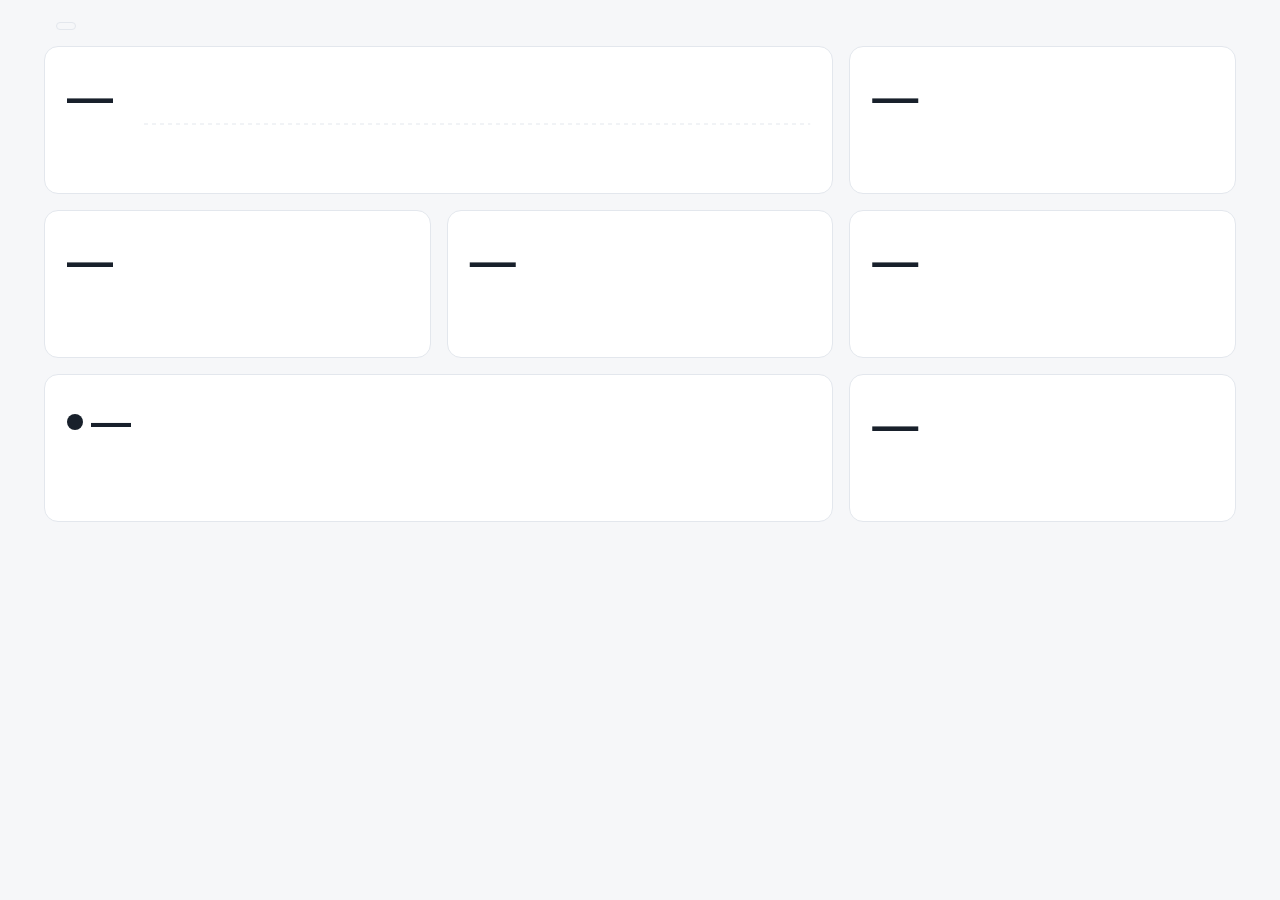
<file: apps/desk-dashboard/index.html>
<!doctype html>
<html lang="en">
<head>
<meta charset="utf-8">
<meta name="viewport" content="width=device-width, initial-scale=1">
<title>Desk Today</title>
<link rel="stylesheet" href="css/app.css">
</head>
<body>
<div class="dd-page">
  <header class="dd-top">
    <h1 data-t="title"></h1>
    <span class="dd-paper" data-t="paper"></span>
    <span id="day" class="dd-day"></span>
  </header>
  <p id="empty" class="dd-empty" hidden></p>

  <main class="dd-grid" aria-live="polite">
    <section class="dd-tile dd-wide" id="pnl">
      <h2 data-t="pnl"></h2>
      <div class="dd-pnl">
        <div><div class="dd-big"><span class="dd-v">—</span><small class="dd-u"></small></div><p class="dd-s"></p></div>
        <svg id="trend" class="dd-trend" viewBox="0 0 300 70" preserveAspectRatio="none" role="img">
          <line class="dd-zero" x1="0" x2="300" y1="35" y2="35"/><polyline fill="none" points=""/>
        </svg>
      </div>
    </section>
    <section class="dd-tile" id="pos"><h2 data-t="position"></h2>
      <div class="dd-big"><span class="dd-v">—</span><small class="dd-u"></small></div><p class="dd-s"></p></section>
    <section class="dd-tile" id="btc"><h2 data-t="btc"></h2>
      <div class="dd-big"><span class="dd-v">—</span><small class="dd-u"></small></div><p class="dd-s"></p></section>
    <section class="dd-tile" id="eth"><h2 data-t="eth"></h2>
      <div class="dd-big"><span class="dd-v">—</span><small class="dd-u"></small></div><p class="dd-s"></p></section>
    <section class="dd-tile" id="fills"><h2 data-t="fills"></h2>
      <div class="dd-big"><span class="dd-v">—</span><small class="dd-u"></small></div><p class="dd-s"></p></section>
    <section class="dd-tile dd-wide" id="risk"><h2 data-t="risk"></h2>
      <div class="dd-big"><span class="dd-dot"></span><span class="dd-v">—</span><small class="dd-u"></small></div><p class="dd-s"></p></section>
    <section class="dd-tile" id="feed"><h2 data-t="feed"></h2>
      <div class="dd-big"><span class="dd-v">—</span><small class="dd-u"></small></div><p class="dd-s"></p></section>
  </main>

  <p class="dd-foot" data-t="foot"></p>
</div>
<script type="module" src="js/app.js"></script>
</body>
</html>
</file>
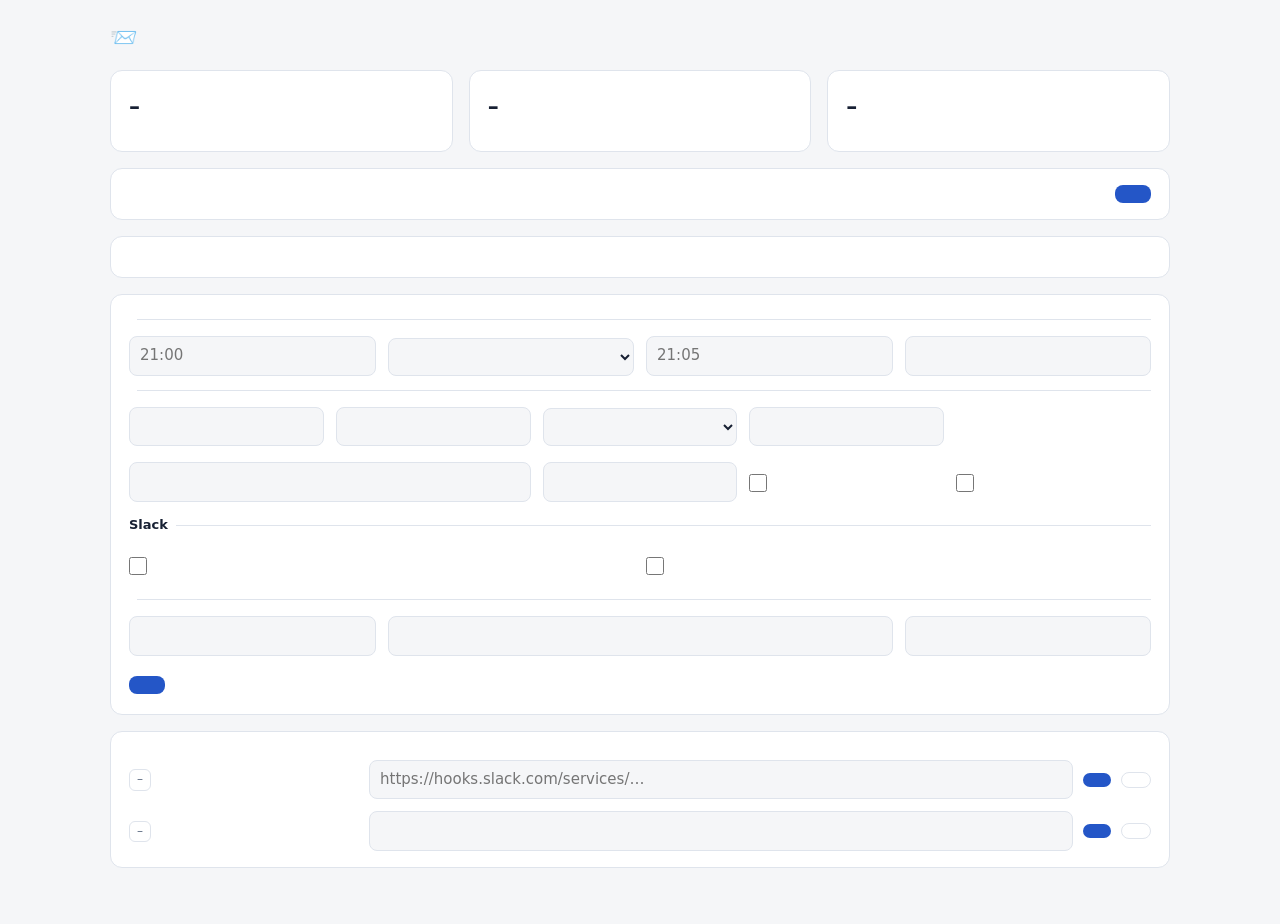
<file: apps/desk-reports/index.html>
<!doctype html>
<html lang="en">
<head>
<meta charset="utf-8">
<meta name="viewport" content="width=device-width, initial-scale=1">
<title>Desk Reports</title>
<link rel="stylesheet" href="css/app.css">
</head>
<body>
<header>
  <h1>📨 <span data-t="title"></span></h1>
  <p class="sub" data-t="sub"></p>
</header>
<main>
  <div id="banner" class="banner" hidden></div>
  <section class="tiles">
    <article class="card" id="svcCard"><small data-t="service"></small><b id="svc">–</b><p class="muted" id="svcNote"></p></article>
    <article class="card" id="dailyCard"><small data-t="lastDaily"></small><b id="daily">–</b><div id="dailyCh" class="chips"></div><p class="muted" id="dailyNext"></p></article>
    <article class="card" id="weeklyCard"><small data-t="lastWeekly"></small><b id="weekly">–</b><div id="weeklyCh" class="chips"></div><p class="muted" id="weeklyNext"></p></article>
  </section>
  <section class="card bad" id="errCard" hidden>
    <h2 data-t="lastError"></h2>
    <p id="errText"></p>
    <p class="muted" id="errNote"></p>
  </section>
  <section class="card row" id="testCard">
    <div>
      <h2 data-t="testTitle"></h2>
      <p class="muted" data-t="testNote"></p>
      <div id="testResult" class="chips"></div>
    </div>
    <button id="test" data-t="testBtn"></button>
  </section>
  <section class="card" id="alertsCard">
    <h2 data-t="lastAlerts"></h2>
    <p class="muted" id="alertsEmpty" data-t="noAlerts"></p>
    <div class="scroll"><table id="alerts" hidden>
      <thead><tr><th data-t="aWhen"></th><th data-t="aWhat"></th><th data-t="aLasted"></th><th data-t="aRaise"></th><th data-t="aClear"></th></tr></thead>
      <tbody></tbody>
    </table></div>
  </section>
  <section class="card" id="settingsCard">
    <h2 data-t="settings"></h2>
    <form id="settings">
      <fieldset><legend data-t="gTimes"></legend>
        <label><span data-t="sDaily"></span><input name="daily_time" pattern="([01]\d|2[0-3]):[0-5]\d" placeholder="21:00" required></label>
        <label><span data-t="sWeekDay"></span><select name="weekly_day">
          <option value="mon" data-t="mon"></option><option value="tue" data-t="tue"></option><option value="wed" data-t="wed"></option>
          <option value="thu" data-t="thu"></option><option value="fri" data-t="fri"></option><option value="sat" data-t="sat"></option>
          <option value="sun" data-t="sun"></option></select></label>
        <label><span data-t="sWeekly"></span><input name="weekly_time" pattern="([01]\d|2[0-3]):[0-5]\d" placeholder="21:05" required></label>
        <label><span data-t="sMinN"></span><input name="min_n" type="number" min="1" step="1" required></label>
      </fieldset>
      <fieldset><legend data-t="gEmail"></legend>
        <label><span data-t="sHost"></span><input name="email_host"></label>
        <label><span data-t="sPort"></span><input name="email_port" type="number" min="1" max="65535" step="1"></label>
        <label><span data-t="sTls"></span><select name="email_tls">
          <option value="none" data-t="tlsNone"></option><option value="starttls">STARTTLS</option><option value="ssl">SSL / TLS</option></select></label>
        <label><span data-t="sFrom"></span><input name="email_from"></label>
        <label class="two"><span data-t="sTo"></span><input name="email_to"></label>
        <label><span data-t="sUser"></span><input name="email_user" autocomplete="off"></label>
        <label class="tick"><input name="email_reports" type="checkbox"><span data-t="forReports"></span></label>
        <label class="tick"><input name="email_alerts" type="checkbox"><span data-t="forAlerts"></span></label>
      </fieldset>
      <fieldset><legend>Slack</legend>
        <label class="tick"><input name="slack_reports" type="checkbox"><span data-t="forReports"></span></label>
        <label class="tick"><input name="slack_alerts" type="checkbox"><span data-t="forAlerts"></span></label>
      </fieldset>
      <fieldset><legend data-t="gAlerts"></legend>
        <label><span data-t="sGap"></span><input name="alert_min_gap_s" type="number" min="0" step="1" required></label>
        <label class="two"><span data-t="sChecks"></span><input name="alert_checks"></label>
        <label><span data-t="sRetry"></span><input name="retry_hours" type="number" min="0" step="any" required></label>
      </fieldset>
      <div><button data-t="save"></button></div>
    </form>
    <p class="muted" data-t="settingsNote"></p>
  </section>
  <section class="card" id="secretsCard">
    <h2 data-t="secrets"></h2>
    <p class="muted" data-t="secretsNote"></p>
    <div class="secret" data-secret="slack_webhook">
      <div><b data-t="webhook"></b> <span class="chip" id="st_slack_webhook">–</span></div>
      <input type="password" autocomplete="off" placeholder="https://hooks.slack.com/services/…" aria-label="Slack webhook">
      <button class="small" data-act="set" data-t="saveSecret"></button>
      <button class="small ghost" data-act="clear" data-t="remove"></button>
    </div>
    <div class="secret" data-secret="smtp_password">
      <div><b data-t="smtpPass"></b> <span class="chip" id="st_smtp_password">–</span></div>
      <input type="password" autocomplete="new-password" aria-label="SMTP password">
      <button class="small" data-act="set" data-t="saveSecret"></button>
      <button class="small ghost" data-act="clear" data-t="remove"></button>
    </div>
  </section>
  <section id="services"></section>
</main>
<script type="module" src="js/app.js"></script>
</body>
</html>
</file>
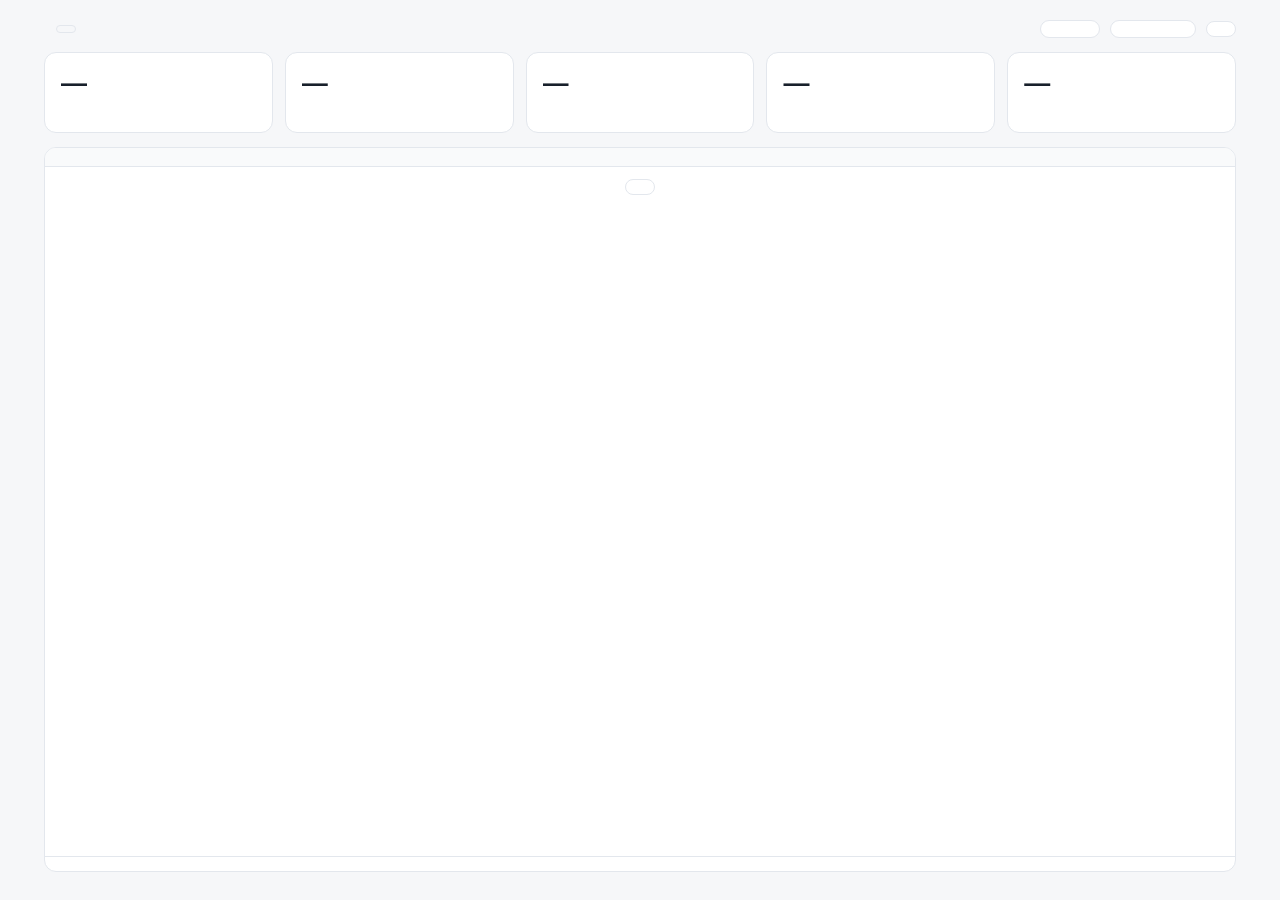
<file: apps/fill-log/index.html>
<!doctype html>
<html lang="en">
<head>
<meta charset="utf-8">
<meta name="viewport" content="width=device-width, initial-scale=1">
<title>Fill Log</title>
<link rel="stylesheet" href="css/app.css">
</head>
<body>
<div class="fl-page">
  <header class="fl-top">
    <h1 data-t="title"></h1>
    <span class="fl-paper" data-t="paper"></span>
    <div class="fl-tools">
      <div class="fl-seg" id="range" role="group" data-label="period">
        <button type="button" data-v="today" data-t="today"></button>
        <button type="button" data-v="week" data-t="week"></button>
      </div>
      <div class="fl-seg" id="side" role="group" data-label="side">
        <button type="button" data-v="all" data-t="all"></button>
        <button type="button" data-v="buy" data-t="buys"></button>
        <button type="button" data-v="sell" data-t="sells"></button>
      </div>
      <button type="button" id="export" class="fl-btn" data-t="export"></button>
    </div>
  </header>

  <p id="cover" class="fl-cover" hidden></p>

  <section class="fl-totals" aria-live="polite">
    <div class="fl-tile" id="tFills"><h2 data-t="tFills"></h2><div class="fl-v">—</div><p class="fl-s"></p></div>
    <div class="fl-tile" id="tBought"><h2 data-t="tBought"></h2><div class="fl-v">—</div><p class="fl-s"></p></div>
    <div class="fl-tile" id="tSold"><h2 data-t="tSold"></h2><div class="fl-v">—</div><p class="fl-s"></p></div>
    <div class="fl-tile" id="tVolume"><h2 data-t="tVolume"></h2><div class="fl-v">—</div><p class="fl-s"></p></div>
    <div class="fl-tile" id="tPnl"><h2 data-t="tPnl"></h2><div class="fl-v">—</div><p class="fl-s"></p></div>
  </section>

  <main class="fl-list">
    <div class="fl-scroll" id="scroll">
      <table>
        <thead><tr>
          <th data-t="cTime"></th><th data-t="side"></th><th class="fl-n" data-t="cPrice"></th>
          <th class="fl-n" data-t="cSize"></th><th data-t="cWhy"></th>
        </tr></thead>
        <tbody id="rows"></tbody>
      </table>
      <p id="empty" class="fl-empty" hidden></p>
      <button type="button" id="more" class="fl-btn fl-more" data-t="more" hidden></button>
    </div>
    <p id="count" class="fl-count"></p>
  </main>

  <p class="fl-foot" data-t="foot"></p>
</div>
<script type="module" src="js/app.js"></script>
</body>
</html>
</file>
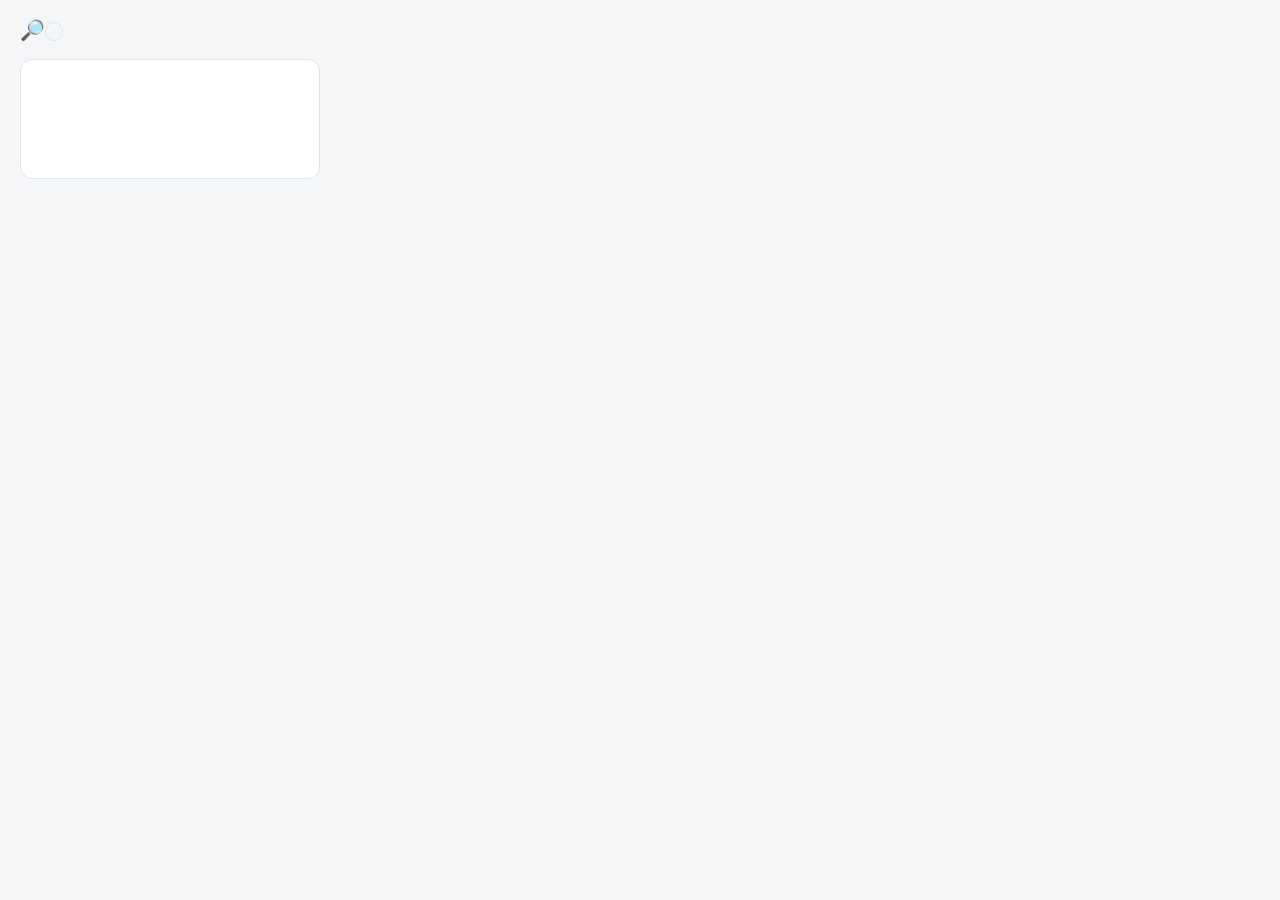
<file: apps/fill-trace/index.html>
<!doctype html>
<html lang="en">
<head>
<meta charset="utf-8">
<meta name="viewport" content="width=device-width, initial-scale=1">
<title>Fill Trace</title>
<link rel="stylesheet" href="css/app.css">
</head>
<body>
<header>
  <div>
    <h1>🔎 <span data-t="title"></span> <span class="paper" data-t="paper"></span></h1>
    <p class="sub" data-t="sub"></p>
  </div>
  <p class="sub" id="live"></p>
</header>
<div class="banner" id="banner" hidden></div>
<main>
  <aside class="card list">
    <h2><span data-t="fills"></span> <small id="count"></small></h2>
    <div id="fills" tabindex="0"></div>
    <p class="empty" id="fillsEmpty" hidden></p>
  </aside>
  <section class="detail" id="detail" hidden>
    <div class="card head" id="head"></div>
    <div class="card">
      <div class="marks" id="marks"></div>
      <div class="chart" id="chart"></div>
      <div class="legend" id="legend"></div>
    </div>
    <div class="two">
      <div class="card" id="quoteCard">
        <h2 data-t="quoting"></h2>
        <div id="quote"></div>
      </div>
      <div class="card">
        <h2 id="timelineTitle"></h2>
        <ol class="timeline" id="timeline"></ol>
      </div>
    </div>
  </section>
  <section class="card pick" id="pick" hidden></section>
</main>
<script type="module" src="js/app.js"></script>
</body>
</html>
</file>
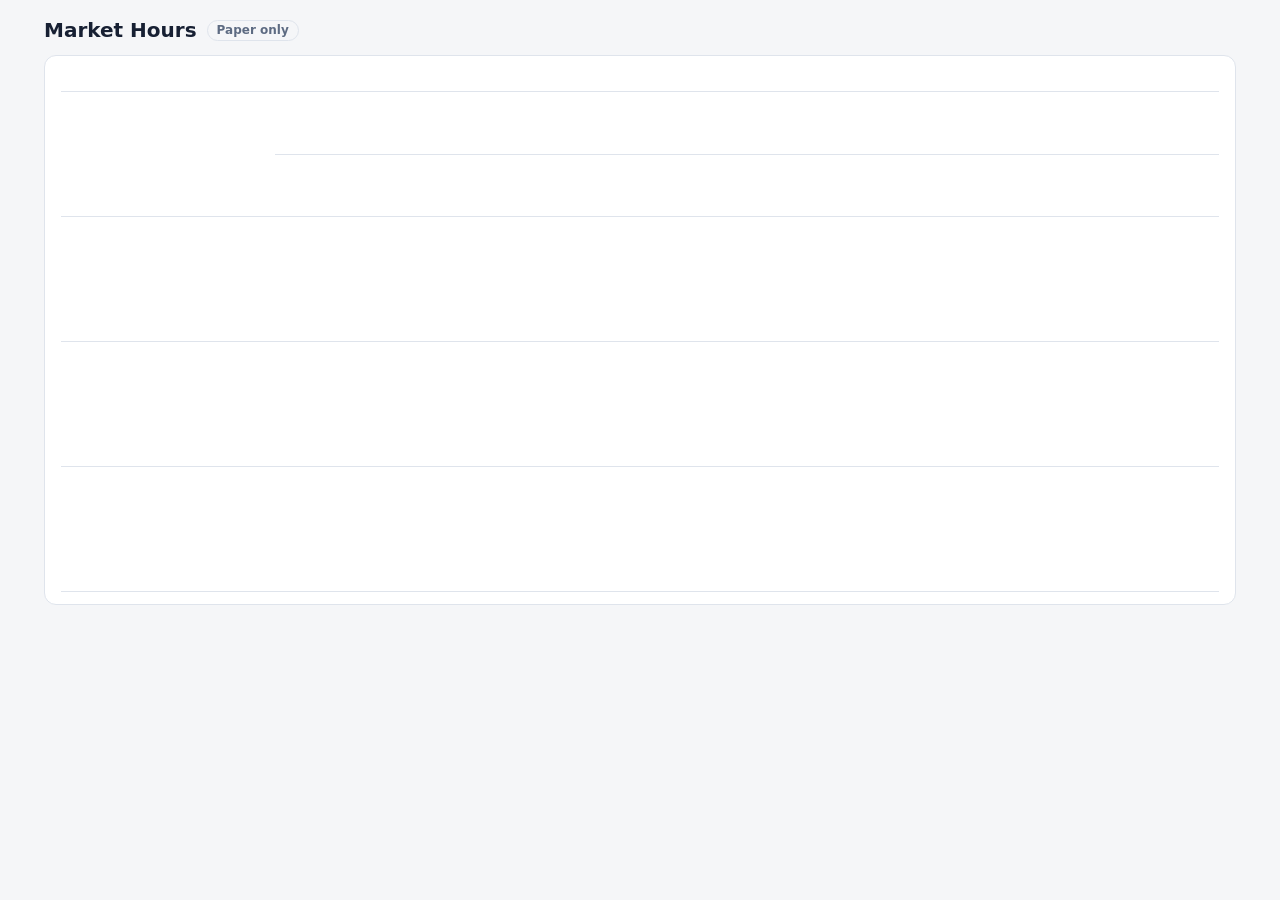
<file: apps/market-context/index.html>
<!doctype html>
<html lang="en">
<head>
<meta charset="utf-8">
<meta name="viewport" content="width=device-width, initial-scale=1">
<title>Market Hours</title>
<link rel="stylesheet" href="css/app.css">
</head>
<body>
<div class="mh-page">
  <div class="mh-top">
    <h1 data-t="title">Market Hours</h1>
    <span class="mh-pill" data-t="paper">Paper only</span>
    <span class="mh-live" id="live"></span>
  </div>
  <p class="mh-sub" id="sub"></p>
  <p class="mh-banner" id="banner" hidden></p>
  <section class="mh-panel" id="panel">
    <div class="mh-readout" id="readout"></div>
    <div class="mh-row">
      <div class="mh-lab"><h2 data-t="pnl"></h2><small data-t="pnlUnit"></small><div class="mh-stats" id="s-pnl"></div></div>
      <div class="mh-plot signed" id="p-pnl"></div>
    </div>
    <div class="mh-row">
      <div class="mh-lab"><h2 data-t="spread"></h2><small id="u-spread"></small><div class="mh-stats" id="s-spread"></div></div>
      <div class="mh-plot" id="p-spread"></div>
    </div>
    <div class="mh-row">
      <div class="mh-lab"><h2 data-t="vol"></h2><small data-t="volUnit"></small><div class="mh-stats" id="s-vol"></div></div>
      <div class="mh-plot" id="p-vol"></div>
    </div>
    <div class="mh-row">
      <div class="mh-lab"><h2 data-t="rate"></h2><small data-t="rateUnit"></small><div class="mh-stats" id="s-rate"></div></div>
      <div class="mh-plot" id="p-rate"></div>
    </div>
    <div class="mh-row mh-axis"><div class="mh-lab"></div><div class="mh-plot" id="axis"></div></div>
  </section>
  <p class="mh-foot"><span data-t="legend"></span> <span data-t="method"></span></p>
</div>
<script type="module" src="js/app.js"></script>
</body>
</html>
</file>
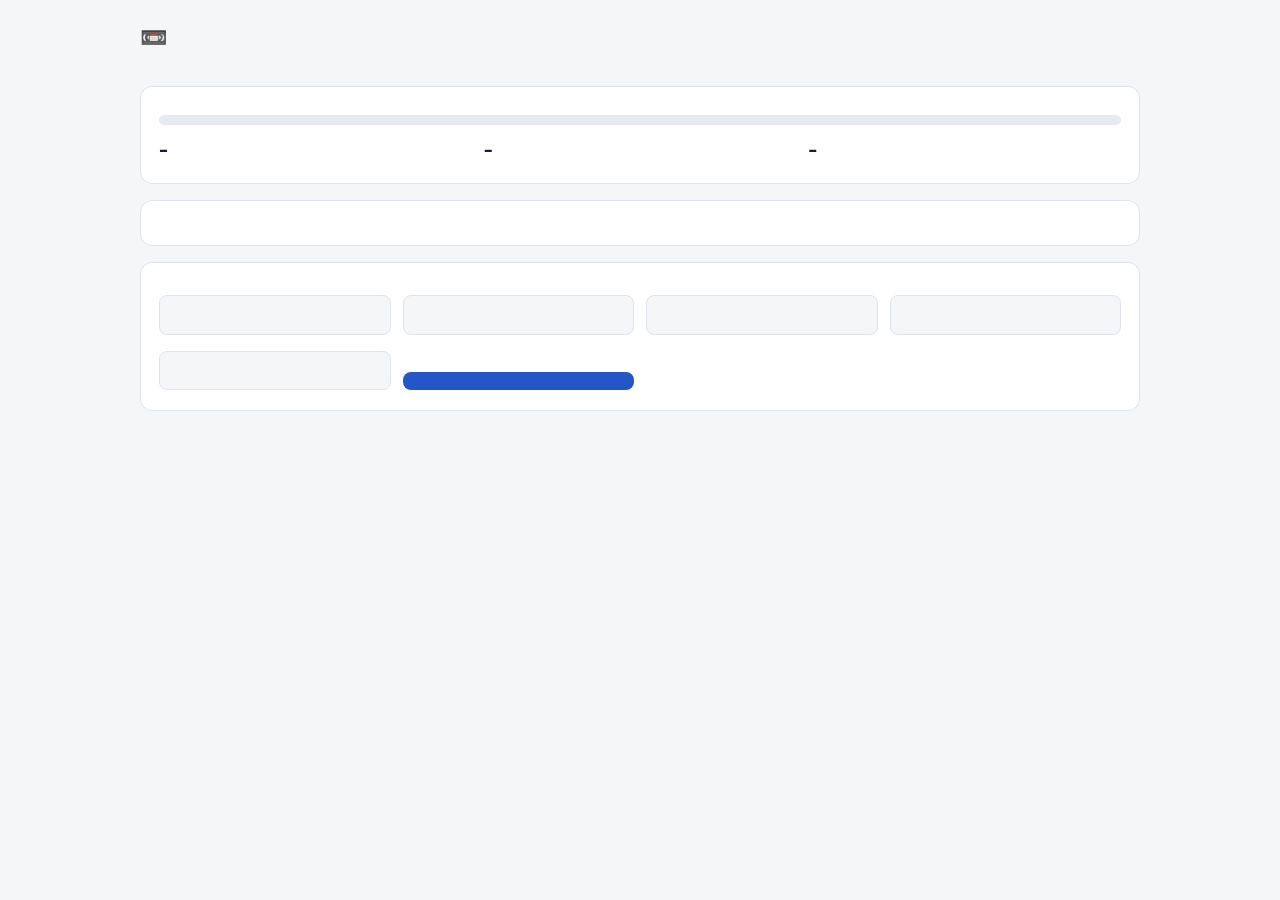
<file: apps/market-recorder/index.html>
<!doctype html>
<html lang="en">
<head>
<meta charset="utf-8">
<meta name="viewport" content="width=device-width, initial-scale=1">
<title>Market Recorder</title>
<link rel="stylesheet" href="css/app.css">
</head>
<body>
<header>
  <h1>📼 <span data-t="title"></span></h1>
  <p class="sub" data-t="sub"></p>
</header>
<main>
  <div id="banner" class="banner" hidden></div>
  <section id="services"></section>
  <section id="products" class="grid"></section>
  <section class="card" id="disk">
    <h2 data-t="disk"></h2>
    <div class="bar"><i id="diskBar"></i></div>
    <div class="row3">
      <div><b id="diskUsed">–</b><span data-t="used"></span></div>
      <div><b id="diskCap">–</b><span data-t="cap"></span></div>
      <div><b id="diskFree">–</b><span data-t="free"></span></div>
    </div>
    <p class="muted" id="diskNote"></p>
  </section>
  <section class="card">
    <h2 data-t="gaps"></h2>
    <p class="muted" id="gapsEmpty" data-t="noGaps"></p>
    <div class="scroll"><table id="gapsTable" hidden>
      <thead><tr><th data-t="product"></th><th data-t="start"></th><th data-t="length"></th><th data-t="reason"></th><th data-t="missed"></th></tr></thead>
      <tbody></tbody>
    </table></div>
  </section>
  <section class="card">
    <h2 data-t="settings"></h2>
    <form id="settings">
      <label><span data-t="sProducts"></span><input name="products" required></label>
      <label><span data-t="sFolder"></span><input name="data_dir" required></label>
      <label><span data-t="sCap"></span><input name="cap_gb" type="number" min="0" step="any" required></label>
      <label><span data-t="sKeep"></span><input name="keep_days" type="number" min="0" step="1" required></label>
      <label><span data-t="sFree"></span><input name="min_free_gb" type="number" min="0" step="any" required></label>
      <button data-t="save"></button>
    </form>
    <p class="muted" data-t="settingsNote"></p>
  </section>
</main>
<script type="module" src="js/app.js"></script>
</body>
</html>
</file>
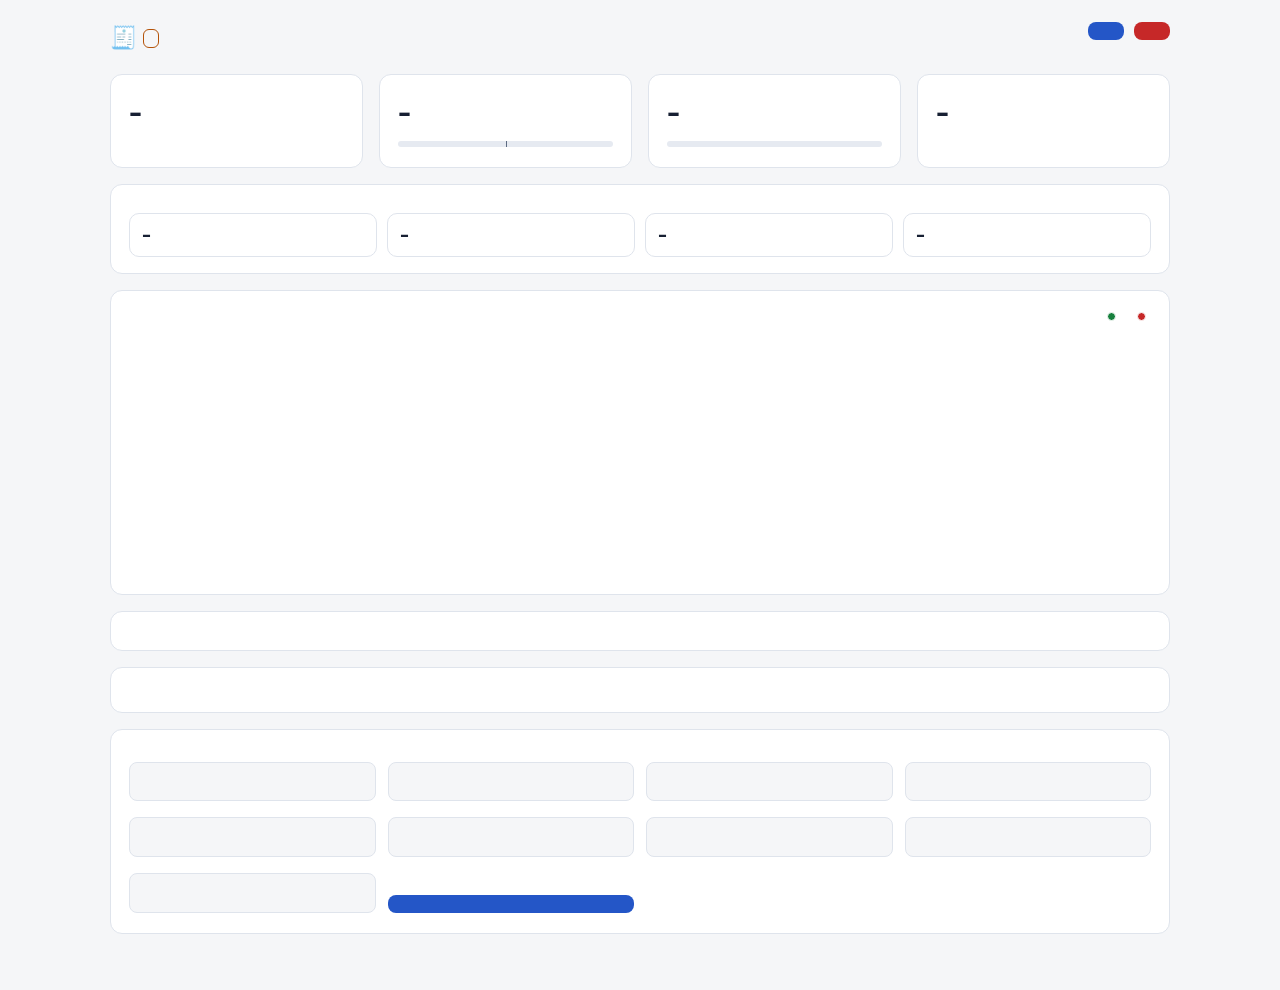
<file: apps/paper-market-maker/index.html>
<!doctype html>
<html lang="en">
<head>
<meta charset="utf-8">
<meta name="viewport" content="width=device-width, initial-scale=1">
<title>Paper Market Maker</title>
<link rel="stylesheet" href="css/app.css">
</head>
<body>
<header>
  <div>
    <h1>🧾 <span data-t="title"></span> <span class="tag" data-t="paper"></span></h1>
    <p class="sub" data-t="sub"></p>
  </div>
  <div class="actions">
    <button id="resume" data-t="resume"></button>
    <button id="stop" class="danger" data-t="stop"></button>
  </div>
</header>
<main>
  <div id="banner" class="banner" hidden></div>
  <section class="tiles">
    <article class="card" id="stateCard">
      <small data-t="state"></small>
      <b id="state" class="pill">–</b>
      <p class="muted" id="why"></p>
    </article>
    <article class="card" id="posCard">
      <small data-t="position"></small>
      <b id="pos">–</b>
      <div class="bar mid"><i id="posBar"></i></div>
      <p class="muted" id="posNote"></p>
    </article>
    <article class="card" id="pnlCard">
      <small data-t="dayPnl"></small>
      <b id="dayPnl">–</b>
      <div class="bar"><i id="lossBar"></i></div>
      <p class="muted" id="pnlNote"></p>
    </article>
    <article class="card" id="fillsCard">
      <small data-t="fillsToday"></small>
      <b id="fillsN">–</b>
      <p class="muted" id="fillsNote"></p>
    </article>
  </section>
  <section class="card" id="quotes">
    <div class="headrow top">
      <h2 data-t="quotes"></h2>
      <span id="qSpread" class="spread"></span>
    </div>
    <div class="ladder">
      <div><small data-t="ourBid"></small><b id="qBid">–</b><em id="qBidSize"></em><em id="qBidGap"></em></div>
      <div><small data-t="mktBid"></small><b id="mBid">–</b></div>
      <div><small data-t="mktAsk"></small><b id="mAsk">–</b></div>
      <div><small data-t="ourAsk"></small><b id="qAsk">–</b><em id="qAskSize"></em><em id="qAskGap"></em></div>
    </div>
  </section>
  <section class="card" id="chartCard">
    <div class="headrow top">
      <h2 data-t="chart"></h2>
      <div class="legend" id="fillLegend">
        <span><i class="dot buy"></i><span data-t="buyFill"></span></span>
        <span><i class="dot sell"></i><span data-t="sellFill"></span></span>
      </div>
    </div>
    <div id="chart" class="chart"></div>
  </section>
  <section class="card" id="markoutCard">
    <h2 data-t="markouts"></h2>
    <p class="muted note" data-t="moNote"></p>
    <p class="muted" id="moEmpty" data-t="moEmpty"></p>
    <div class="scroll"><table id="moTable" class="mo" hidden>
      <thead><tr><th data-t="moAvg"></th><th data-t="mo1"></th><th data-t="mo5"></th><th data-t="mo30"></th><th data-t="moFills"></th></tr></thead>
      <tbody></tbody>
    </table></div>
    <div id="moBarsWrap" hidden>
      <div class="headrow">
        <h3 data-t="moBars"></h3>
        <div class="legend">
          <span><i class="sw buy"></i><span data-t="buys"></span></span>
          <span><i class="sw sell"></i><span data-t="sells"></span></span>
        </div>
      </div>
      <div id="moBars" class="chart bars"></div>
    </div>
    <div id="moChartWrap" hidden>
      <div class="headrow">
        <h3 data-t="moRunning"></h3>
        <select id="moSide" aria-label="Fills">
          <option value="all" data-t="allFills"></option>
          <option value="buy" data-t="buys"></option>
          <option value="sell" data-t="sells"></option>
        </select>
        <div class="legend" id="moLegend"></div>
      </div>
      <div id="moChart" class="chart"></div>
    </div>
  </section>
  <section class="card" id="lastFills">
    <h2 data-t="lastFills"></h2>
    <p class="muted" id="fillsEmpty" data-t="noFills"></p>
    <div class="scroll"><table id="fillsTable" hidden>
      <thead><tr><th data-t="time"></th><th data-t="side"></th><th data-t="price"></th><th data-t="size"></th>
        <th data-t="kind"></th><th data-t="fillPnl"></th><th data-t="posAfter"></th></tr></thead>
      <tbody></tbody>
    </table></div>
  </section>
  <section class="card">
    <h2 data-t="settings"></h2>
    <form id="settings">
      <label><span data-t="sHalf"></span><input name="half_spread_bps" type="number" min="0" step="any" required></label>
      <label><span data-t="sSize"></span><input name="quote_size" type="number" min="0" step="any" required></label>
      <label><span data-t="sSkew"></span><input name="skew_bps" type="number" min="0" step="any" required></label>
      <label><span data-t="sRequote"></span><input name="requote_bps" type="number" min="0" step="any" required></label>
      <label><span data-t="sMaxPos"></span><input name="max_position" type="number" min="0" step="any" required></label>
      <label><span data-t="sLoss"></span><input name="daily_loss_limit" type="number" min="0" step="any" required></label>
      <label><span data-t="sStale"></span><input name="stale_s" type="number" min="0" step="any" required></label>
      <label><span data-t="sFolder"></span><input name="data_dir" required></label>
      <label><span data-t="sKeep"></span><input name="keep_days" type="number" min="0" step="1" required></label>
      <button data-t="save"></button>
    </form>
    <p class="muted" data-t="settingsNote"></p>
  </section>
  <section id="services"></section>
</main>
<script type="module" src="js/app.js"></script>
</body>
</html>
</file>
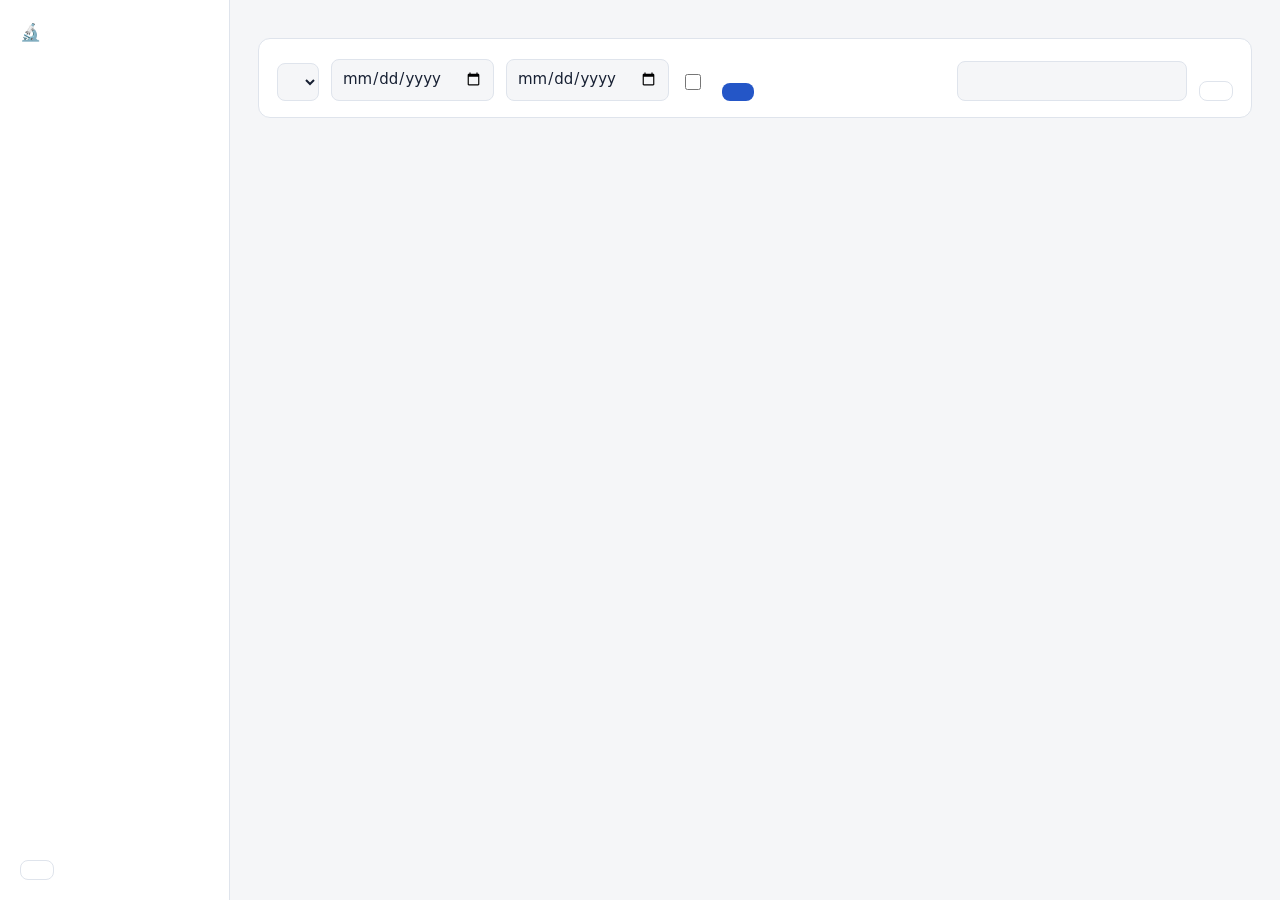
<file: apps/research-notebook/index.html>
<!doctype html>
<html lang="en">
<head>
<meta charset="utf-8">
<meta name="viewport" content="width=device-width, initial-scale=1">
<title>Research Notebook</title>
<link rel="stylesheet" href="css/app.css">
<link rel="stylesheet" href="css/charts.css">
</head>
<body>
<div class="shell">
  <nav>
    <h1>🔬 <span data-t="title"></span></h1>
    <div id="tabs" class="tabs"></div>
    <div class="syncbox">
      <p id="syncState" class="muted"></p>
      <button id="syncNow" class="quiet" data-t="syncNow"></button>
    </div>
  </nav>
  <main>
    <div id="studyPage">
      <header>
        <h2 id="studyTitle"></h2>
        <p class="muted" id="studySub"></p>
      </header>
      <form id="controls" class="card controls">
        <label><span data-t="product"></span><select id="product"></select></label>
        <label><span data-t="from"></span><input id="from" type="date" required></label>
        <label><span data-t="to"></span><input id="to" type="date" required></label>
        <label class="check"><input id="openEnd" type="checkbox"><span data-t="openEnd"></span></label>
        <button id="run" data-t="run"></button>
        <span class="grow"></span>
        <label><span data-t="saveAs"></span><input id="saveName" maxlength="80"></label>
        <button id="save" type="button" class="quiet" data-t="save"></button>
      </form>
      <p id="savedLine" class="muted" hidden></p>
      <div id="progress" class="progress" hidden><div class="bar"><i id="progressBar"></i></div><span id="progressText"></span></div>
      <div id="result"></div>
    </div>
    <div id="savedPage" hidden></div>
    <div id="dataPage" hidden></div>
  </main>
</div>
<script type="module" src="js/app.js"></script>
</body>
</html>
</file>
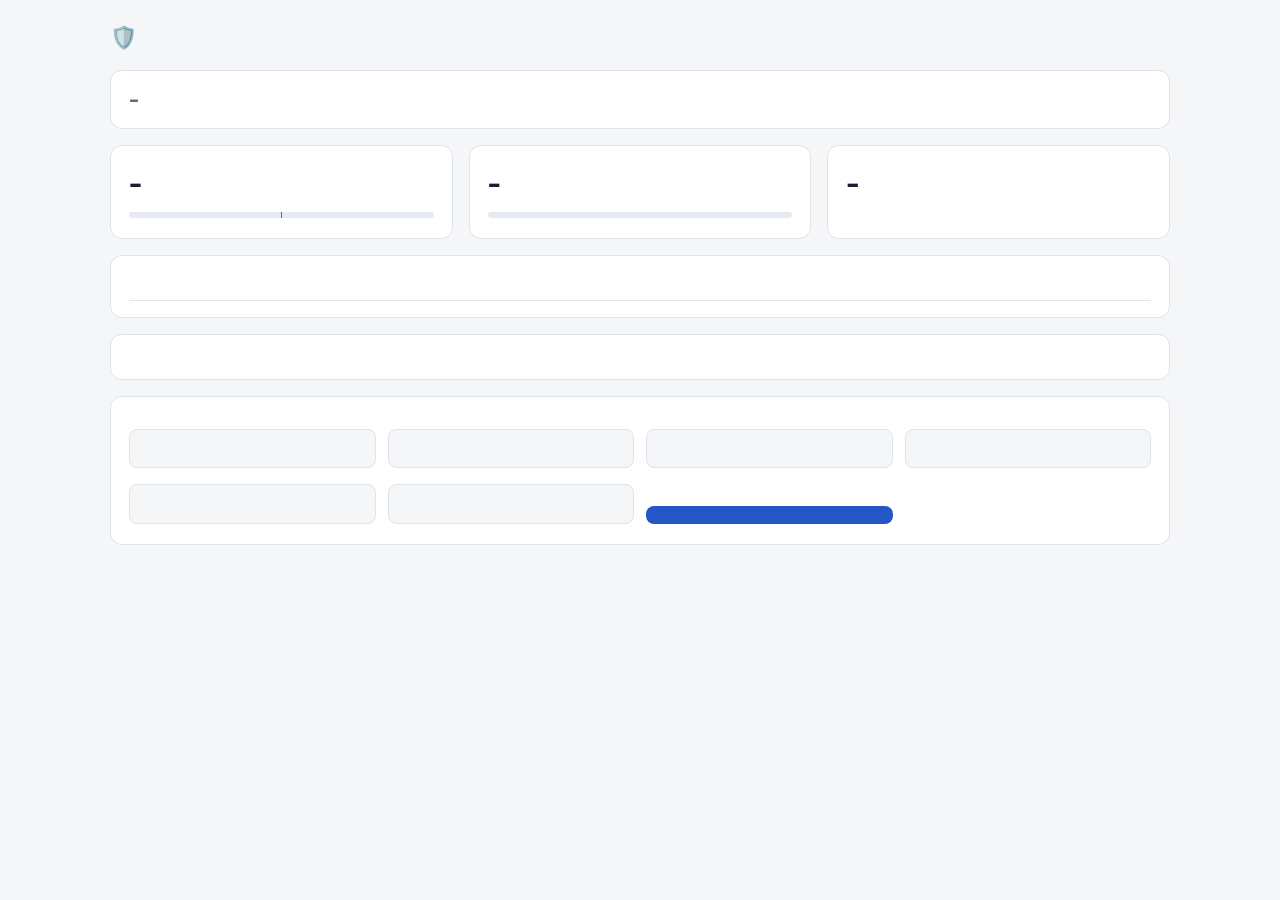
<file: apps/risk-monitor/index.html>
<!doctype html>
<html lang="en">
<head>
<meta charset="utf-8">
<meta name="viewport" content="width=device-width, initial-scale=1">
<title>Risk Monitor</title>
<link rel="stylesheet" href="css/app.css">
</head>
<body>
<header>
  <div>
    <h1>🛡️ <span data-t="title"></span></h1>
    <p class="sub" data-t="sub"></p>
  </div>
</header>
<main>
  <div id="banner" class="banner" hidden></div>
  <section id="summary" class="summary">
    <b id="sumText">–</b>
    <span id="sumNote"></span>
  </section>
  <section id="stopCard" class="card stop" hidden>
    <div>
      <h2 data-t="stopOn"></h2>
      <p id="stopWhy"></p>
      <p class="muted" id="stopNote"></p>
    </div>
    <button id="clear" class="danger" data-t="clearStop"></button>
  </section>
  <section class="tiles">
    <article class="card" id="posCard">
      <small data-t="position"></small>
      <b id="pos">–</b>
      <div class="bar mid"><i id="posBar"></i></div>
      <p class="muted" id="posNote"></p>
    </article>
    <article class="card" id="pnlCard">
      <small data-t="dayPnl"></small>
      <b id="dayPnl">–</b>
      <div class="bar"><i id="lossBar"></i></div>
      <p class="muted" id="pnlNote"></p>
    </article>
    <article class="card" id="makerCard">
      <small data-t="strategy"></small>
      <b id="maker">–</b>
      <p class="muted" id="makerNote"></p>
    </article>
  </section>
  <section class="card" id="checksCard">
    <h2 data-t="checks"></h2>
    <div class="scroll"><table id="checks">
      <thead><tr><th data-t="check"></th><th data-t="state"></th><th data-t="now"></th><th data-t="since"></th></tr></thead>
      <tbody></tbody>
    </table></div>
  </section>
  <section class="card" id="historyCard">
    <h2 data-t="history"></h2>
    <p class="muted" id="histEmpty" data-t="noEvents"></p>
    <div class="scroll"><table id="events" hidden>
      <thead><tr><th data-t="time"></th><th data-t="event"></th><th data-t="lasted"></th><th data-t="stopCol"></th><th></th></tr></thead>
      <tbody></tbody>
    </table></div>
  </section>
  <section class="card" id="settingsCard">
    <h2 data-t="settings"></h2>
    <form id="settings">
      <label><span data-t="sStale"></span><input name="stale_s" type="number" min="0" step="any" required></label>
      <label><span data-t="sHb"></span><input name="hb_stale_s" type="number" min="0" step="any" required></label>
      <label><span data-t="sMaxPos"></span><input name="max_position" type="number" min="0" step="any" required></label>
      <label><span data-t="sLoss"></span><input name="max_day_loss" type="number" min="0" step="any" required></label>
      <label><span data-t="sDisk"></span><input name="min_free_gb" type="number" min="0" step="any" required></label>
      <label><span data-t="sRemind"></span><input name="remind_min" type="number" min="0" step="any" required></label>
      <button data-t="save"></button>
    </form>
    <p class="muted" data-t="settingsNote"></p>
    <p class="muted" data-t="alertsNote"></p>
  </section>
  <section id="services"></section>
</main>
<script type="module" src="js/app.js"></script>
</body>
</html>
</file>
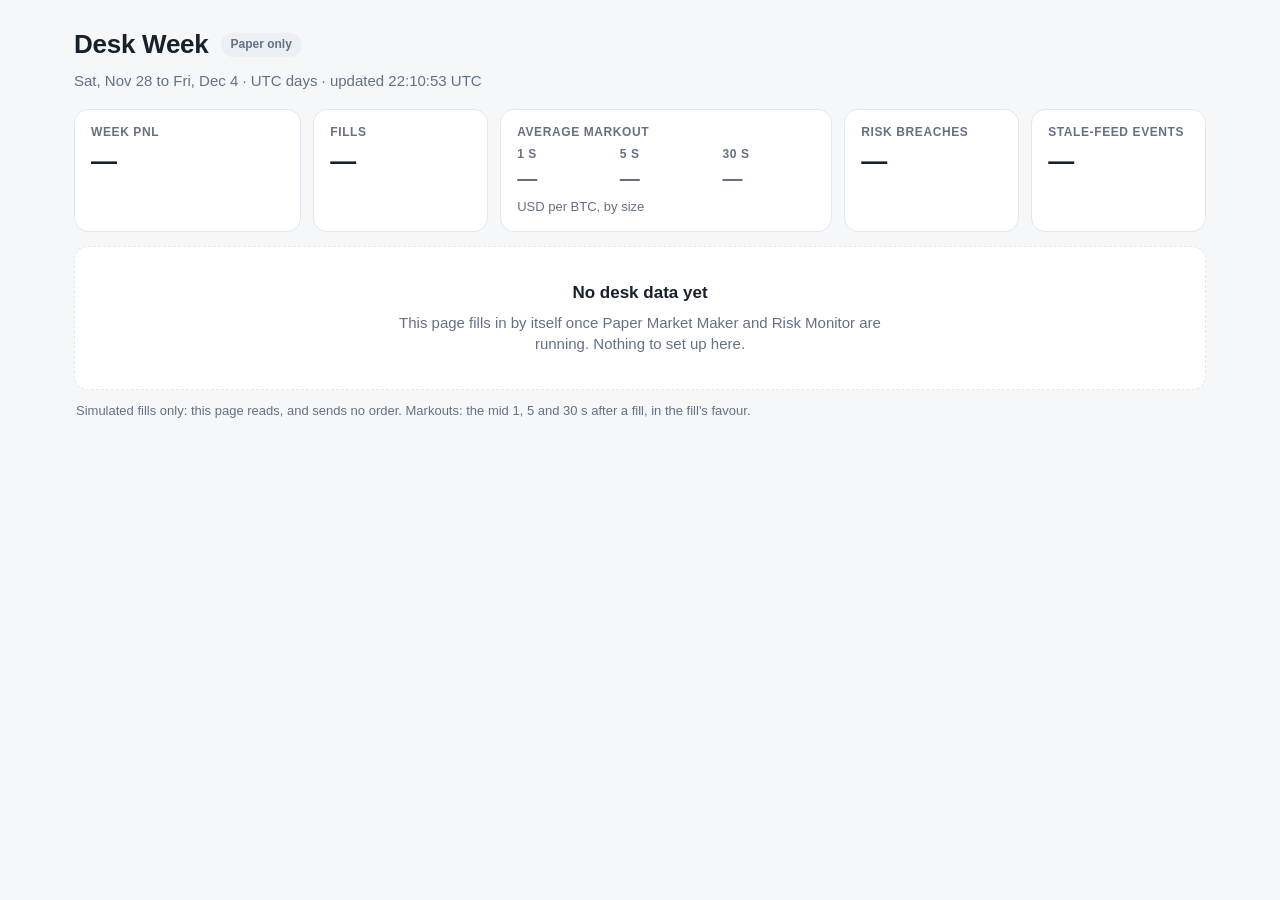
<file: apps/weekly-desk-stats/index.html>
<!doctype html>
<html lang="en">
<head>
<meta charset="utf-8">
<meta name="viewport" content="width=device-width, initial-scale=1">
<title>Desk Week</title>
<link rel="stylesheet" href="css/app.css">
</head>
<body>
<main>
  <header>
    <div class="top">
      <h1 data-t="title">Desk Week</h1>
      <span class="badge" data-t="paper">Paper only</span>
    </div>
    <p id="sub" class="sub">&nbsp;</p>
  </header>

  <section id="cards" class="cards" aria-live="polite"></section>

  <section id="empty" class="empty" hidden>
    <b data-t="emptyTitle"></b>
    <p data-t="emptyBody"></p>
  </section>

  <section id="board" class="board" hidden>
    <div class="row head">
      <span data-t="day"></span>
      <span data-t="pnl"></span>
      <span data-t="fills"></span>
      <span>1 s</span><span>5 s</span><span>30 s</span>
      <span data-t="breaches"></span>
      <span data-t="stale"></span>
    </div>
    <div id="rows"></div>
  </section>

  <div id="notes" class="foot"></div>
</main>
<script type="module" src="js/app.js"></script>
</body>
</html>
</file>
<file: apps/desk-dashboard/css/app.css>
/* Class names carry a dd- prefix so Studio Kit's own styles never reach them. */
:root {
  --bg: #f6f7f9; --card: #fff; --ink: #18202b; --muted: #667085; --line: #e3e7ed;
  --ok: #17803d; --ok-bg: #e7f6ec; --warn: #a15c00; --warn-bg: #fdf1dc;
  --bad: #b42318; --bad-bg: #fde8e6; --accent: #2456c9;
}
:root[data-theme="dark"] {
  --bg: #12151a; --card: #1b2028; --ink: #e8ecf2; --muted: #98a2b3; --line: #2b323d;
  --ok: #5fd08a; --ok-bg: #16301f; --warn: #f0b354; --warn-bg: #36290f;
  --bad: #ff8a80; --bad-bg: #3a1a18; --accent: #8fb0ff;
}
* { box-sizing: border-box; }
html, body { margin: 0; padding: 0; max-width: none; background: var(--bg); color: var(--ink);
  font: 15px/1.45 -apple-system, BlinkMacSystemFont, "Segoe UI", Arial, sans-serif; }
.dd-page { max-width: 1240px; margin: 0 auto; padding: 22px 24px 24px; }

.dd-top { display: flex; align-items: center; gap: 12px; margin-bottom: 16px; flex-wrap: wrap; }
.dd-top h1 { margin: 0; font-size: 22px; font-weight: 650; letter-spacing: -.01em; color: var(--ink); }
.dd-paper { font-size: 12px; font-weight: 600; text-transform: uppercase; letter-spacing: .05em;
  padding: 3px 9px; border-radius: 999px; border: 1px solid var(--line); color: var(--muted); }
.dd-day { margin-left: auto; color: var(--muted); font-variant-numeric: tabular-nums; }
.dd-empty { margin: 0 0 16px; padding: 12px 16px; border-radius: 12px; background: var(--card);
  border: 1px dashed var(--line); color: var(--muted); }

.dd-grid { display: grid; grid-template-columns: repeat(3, minmax(0, 1fr)); gap: 16px; }
.dd-tile { background: var(--card); border: 1px solid var(--line); border-radius: 14px; padding: 18px 22px 16px;
  min-width: 0; min-height: 148px; display: flex; flex-direction: column; }
.dd-wide { grid-column: span 2; }
.dd-tile h2 { margin: 0 0 6px; font-size: 12px; font-weight: 600; text-transform: uppercase; letter-spacing: .06em;
  color: var(--muted); }
.dd-big { display: flex; align-items: baseline; gap: 8px; flex-wrap: wrap; font-size: 46px; font-weight: 650;
  line-height: 1.15; letter-spacing: -.02em; font-variant-numeric: tabular-nums; color: var(--ink); }
.dd-u { font-size: 16px; font-weight: 500; letter-spacing: 0; color: var(--muted); }
.dd-s { margin: auto 0 0; padding-top: 8px; color: var(--muted); font-size: 13.5px; overflow-wrap: anywhere;
  font-variant-numeric: tabular-nums; }
.dd-dot { width: 16px; height: 16px; border-radius: 50%; background: currentColor; align-self: center; flex: none; }

.is-none .dd-big { color: var(--muted); font-weight: 500; }
.is-none .dd-dot { display: none; }
.is-up .dd-big, .is-ok .dd-big { color: var(--ok); }
.is-down .dd-big, .is-bad .dd-big { color: var(--bad); }
.is-warn .dd-big { color: var(--warn); }
.is-bad.dd-tile { background: var(--bad-bg); border-color: var(--bad); }
.is-warn.dd-tile { background: var(--warn-bg); border-color: var(--warn); }
.is-bad .dd-s, .is-warn .dd-s { color: var(--ink); }
.is-old .dd-big { opacity: .45; }
.is-old .dd-s { color: var(--warn); }
#risk .dd-big { font-size: 40px; }

.dd-pnl { display: flex; align-items: stretch; gap: 24px; flex: 1; }
.dd-pnl > div { display: flex; flex-direction: column; flex: none; }
.dd-trend { flex: 1; min-width: 0; height: 96px; align-self: center; overflow: visible; color: var(--muted); }
.dd-trend polyline { stroke: currentColor; stroke-width: 2; stroke-linejoin: round; stroke-linecap: round;
  vector-effect: non-scaling-stroke; }
.dd-zero { stroke: var(--line); stroke-width: 1; stroke-dasharray: 4 4; vector-effect: non-scaling-stroke; }
.is-up .dd-trend { color: var(--ok); } .is-down .dd-trend { color: var(--bad); }

.dd-foot { margin: 14px 2px 0; color: var(--muted); font-size: 13px; }

@media (max-width: 900px) {
  .dd-page { padding: 16px 14px; }
  .dd-grid { grid-template-columns: repeat(2, minmax(0, 1fr)); gap: 12px; }
  .dd-big { font-size: 34px; } #risk .dd-big { font-size: 28px; }
  .dd-tile { min-height: 120px; padding: 14px 16px; }
}
@media (max-width: 560px) {
  .dd-grid { grid-template-columns: 1fr; }
  .dd-wide { grid-column: auto; }
  .dd-pnl { flex-direction: column; gap: 8px; }
  .dd-trend { width: 100%; height: 70px; flex: none; }
}
</file>
<file: apps/desk-reports/css/app.css>
:root {
  --bg: #f5f6f8; --card: #fff; --ink: #172033; --muted: #5d6b82; --line: #dfe4ec;
  --ok: #17803d; --warn: #b45309; --bad: #c62828; --accent: #2456c7;
  --ok-bg: #e8f5ec; --bad-bg: #fdecec; --warn-bg: #fdf3e2;
  color-scheme: light;
}
:root[data-theme="dark"] {
  --bg: #11151c; --card: #1a2029; --ink: #e8ecf3; --muted: #9aa7bb; --line: #2c3542;
  --ok: #4ade80; --warn: #fbbf24; --bad: #f87171; --accent: #7aa2ff;
  --ok-bg: #14271c; --bad-bg: #321a1c; --warn-bg: #30260f;
  color-scheme: dark;
}
* { box-sizing: border-box; }
body { margin: 0; background: var(--bg); color: var(--ink);
  font: 15px/1.45 system-ui, -apple-system, "Segoe UI", Roboto, sans-serif; }
html body { max-width: none !important; width: auto !important; padding: 0 !important; }   /* a wide page */
header, main { max-width: 1100px; margin: 0 auto; padding: 0 20px; }
header { padding-top: 22px; }
h1 { font-size: 22px; margin: 0; }
h2 { font-size: 15px; margin: 0 0 8px; }
.sub, .muted { color: var(--muted); margin: 4px 0 0; font-size: 13px; }
main { padding-bottom: 40px; }
section { margin-top: 16px; }
[hidden] { display: none !important; }
.card { background: var(--card); border: 1px solid var(--line); border-radius: 12px; padding: 16px 18px; }
.card.bad { border-color: var(--bad); background: var(--bad-bg); }
.card.bad h2 { color: var(--bad); }
.card.bad p { margin: 2px 0 0; overflow-wrap: anywhere; }
.banner { margin-top: 16px; padding: 10px 14px; border-radius: 10px; border: 1px solid var(--warn);
  color: var(--warn); background: var(--card); font-weight: 600; }
.row { display: flex; justify-content: space-between; align-items: center; gap: 16px; flex-wrap: wrap; }
button { padding: 9px 18px; border: 0; border-radius: 8px; background: var(--accent); color: #fff;
  font: inherit; font-weight: 600; cursor: pointer; white-space: nowrap; }
:root[data-theme="dark"] button { color: #0d1320; }
button.small { padding: 7px 14px; font-size: 13px; }
button.ghost, :root[data-theme="dark"] button.ghost { background: transparent; color: var(--muted); border: 1px solid var(--line); }
button:disabled { opacity: .45; cursor: default; }
.tiles { display: grid; grid-template-columns: repeat(auto-fit, minmax(240px, 1fr)); gap: 16px; }
.tiles small { color: var(--muted); font-size: 12px; display: block; }
.tiles b { font-size: 22px; font-variant-numeric: tabular-nums; display: inline-block; margin: 4px 0; }
.s-ok { color: var(--ok); } .s-warn { color: var(--warn); } .s-bad { color: var(--bad); }
.chips { display: flex; gap: 6px; flex-wrap: wrap; margin-top: 4px; }
.chip { display: inline-block; font-size: 12px; border: 1px solid var(--line); border-radius: 6px; padding: 1px 7px;
  color: var(--muted); max-width: 100%; overflow-wrap: anywhere; }
.chip.ok { border-color: var(--ok); color: var(--ok); }
.chip.bad { border-color: var(--bad); color: var(--bad); }
.chip.warn { border-color: var(--warn); color: var(--warn); }
.scroll { overflow-x: auto; }
table { width: 100%; border-collapse: collapse; font-size: 14px; font-variant-numeric: tabular-nums; }
th, td { text-align: left; padding: 8px 14px 8px 0; border-bottom: 1px solid var(--line); white-space: nowrap; vertical-align: top; }
tr:last-child td { border-bottom: 0; }
th { color: var(--muted); font-weight: 500; font-size: 13px; }
td.wrap { white-space: normal; min-width: 220px; }
td .chips { margin: 0; }
fieldset { border: 0; border-top: 1px solid var(--line); margin: 0; padding: 12px 0 14px;
  display: grid; grid-template-columns: repeat(auto-fit, minmax(190px, 1fr)); gap: 12px; align-items: end; }
legend { padding: 0 8px 0 0; font-size: 13px; font-weight: 600; }
label span { display: block; font-size: 12px; color: var(--muted); margin-bottom: 4px; }
label.two { grid-column: span 2; }
label.tick { display: flex; align-items: center; gap: 8px; min-height: 38px; }
label.tick span { margin: 0; font-size: 14px; color: var(--ink); }
label.tick input { width: 18px; height: 18px; margin: 0; }
input, select { width: 100%; padding: 8px 10px; border: 1px solid var(--line); border-radius: 8px;
  background: var(--bg); color: var(--ink); font: inherit; }
.secret { display: grid; grid-template-columns: 230px 1fr auto auto; gap: 10px; align-items: center; margin-top: 12px; }
@media (max-width: 720px) {
  .secret { grid-template-columns: 1fr 1fr; } .secret > div, .secret > input { grid-column: span 2; }
  label.two { grid-column: auto; } .row button { width: 100%; }
}
</file>
<file: apps/fill-log/css/app.css>
/* Class names carry an fl- prefix so Studio Kit's own styles never reach them. */
:root {
  --bg: #f6f7f9; --card: #fff; --ink: #18202b; --muted: #667085; --line: #e3e7ed; --head: #f9fafb;
  --buy: #17803d; --buy-bg: #e7f6ec; --sell: #b42318; --sell-bg: #fde8e6;
  --warn: #8a4f00; --warn-bg: #fdf1dc; --warn-line: #f0d29a; --accent: #2456c9; --on-accent: #fff;
}
:root[data-theme="dark"] {
  --bg: #12151a; --card: #1b2028; --ink: #e8ecf2; --muted: #98a2b3; --line: #2b323d; --head: #20262f;
  --buy: #5fd08a; --buy-bg: #16301f; --sell: #ff8a80; --sell-bg: #3a1a18;
  --warn: #f0b354; --warn-bg: #36290f; --warn-line: #5a4416; --accent: #8fb0ff; --on-accent: #10203f;
}
* { box-sizing: border-box; }
html, body { margin: 0; padding: 0; max-width: none; height: 100%; background: var(--bg); color: var(--ink);
  font: 15px/1.45 -apple-system, BlinkMacSystemFont, "Segoe UI", Arial, sans-serif; }
.fl-page { max-width: 1240px; height: 100vh; margin: 0 auto; padding: 20px 24px 14px; display: flex; flex-direction: column; gap: 14px; }

.fl-top { display: flex; align-items: center; gap: 12px; flex-wrap: wrap; }
.fl-top h1 { margin: 0; font-size: 22px; font-weight: 650; letter-spacing: -.01em; color: var(--ink); }
.fl-paper { font-size: 12px; font-weight: 600; text-transform: uppercase; letter-spacing: .05em;
  padding: 3px 9px; border-radius: 999px; border: 1px solid var(--line); color: var(--muted); }
.fl-tools { margin-left: auto; display: flex; align-items: center; gap: 10px; flex-wrap: wrap; }

.fl-seg { display: inline-flex; background: var(--card); border: 1px solid var(--line); border-radius: 10px; padding: 3px; }
.fl-seg button { all: unset; cursor: pointer; padding: 5px 13px; border-radius: 7px; font-size: 14px; color: var(--muted); white-space: nowrap; }
.fl-seg button:hover { color: var(--ink); }
.fl-seg button[aria-pressed="true"] { background: var(--accent); color: var(--on-accent); font-weight: 600; }
.fl-seg button:focus-visible, .fl-btn:focus-visible { outline: 2px solid var(--accent); outline-offset: 2px; }
.fl-btn { all: unset; cursor: pointer; padding: 7px 14px; border-radius: 10px; font-size: 14px; font-weight: 600;
  background: var(--card); color: var(--ink); border: 1px solid var(--line); white-space: nowrap; }
.fl-btn:hover { border-color: var(--accent); color: var(--accent); }
.fl-btn[disabled] { opacity: .45; cursor: default; pointer-events: none; }

.fl-cover { margin: 0; font-size: 13.5px; color: var(--muted); }
.fl-cover.is-part { padding: 9px 14px; border-radius: 10px; background: var(--warn-bg); border: 1px solid var(--warn-line); color: var(--warn); }

.fl-totals { display: grid; grid-template-columns: repeat(5, minmax(0, 1fr)); gap: 12px; }
.fl-tile { background: var(--card); border: 1px solid var(--line); border-radius: 12px; padding: 12px 16px; min-width: 0; }
.fl-tile h2 { margin: 0 0 2px; font-size: 12px; font-weight: 600; text-transform: uppercase; letter-spacing: .06em; color: var(--muted); }
.fl-v { font-size: 26px; font-weight: 650; letter-spacing: -.01em; line-height: 1.25; font-variant-numeric: tabular-nums;
  white-space: nowrap; overflow: hidden; text-overflow: ellipsis; color: var(--ink); }
.fl-v small { font-size: 13px; font-weight: 500; color: var(--muted); margin-left: 5px; letter-spacing: 0; }
.fl-s { margin: 2px 0 0; font-size: 13px; color: var(--muted); font-variant-numeric: tabular-nums; min-height: 1.45em;
  white-space: nowrap; overflow: hidden; text-overflow: ellipsis; }
.fl-tile.is-none .fl-v { color: var(--muted); font-weight: 500; }
.fl-tile.is-up .fl-v { color: var(--buy); }
.fl-tile.is-down .fl-v { color: var(--sell); }

.fl-list { flex: 1; min-height: 220px; display: flex; flex-direction: column; background: var(--card);
  border: 1px solid var(--line); border-radius: 12px; overflow: hidden; }
.fl-scroll { flex: 1; overflow: auto; min-height: 0; }
table { width: 100%; border-collapse: collapse; font-variant-numeric: tabular-nums; margin: 0; }
th { position: sticky; top: 0; z-index: 1; background: var(--head); color: var(--muted); text-align: left; font-size: 12px; font-weight: 600;
  text-transform: uppercase; letter-spacing: .05em; padding: 9px 16px; border-bottom: 1px solid var(--line); white-space: nowrap; }
td { padding: 7px 16px; border: 0; border-bottom: 1px solid var(--line); white-space: nowrap; color: var(--ink); background: none; }
tbody tr:hover td { background: var(--head); }
.fl-n { text-align: right; }
.fl-date { color: var(--muted); margin-right: 8px; }
.fl-ms { color: var(--muted); }
.fl-pill { display: inline-block; min-width: 46px; text-align: center; padding: 1px 9px; border-radius: 999px; font-size: 13px; font-weight: 600; }
.fl-pill.buy { color: var(--buy); background: var(--buy-bg); }
.fl-pill.sell { color: var(--sell); background: var(--sell-bg); }
td.fl-why { white-space: normal; color: var(--muted); width: 46%; }
td.fl-why.is-stop { color: var(--warn); }
.fl-empty { margin: 0; padding: 48px 24px; text-align: center; color: var(--muted); }
.fl-more { display: block; margin: 12px auto; }
.fl-count { margin: 0; padding: 7px 16px; border-top: 1px solid var(--line); font-size: 13px; color: var(--muted); font-variant-numeric: tabular-nums; }
.fl-foot { margin: 0; font-size: 12.5px; color: var(--muted); }

@media (max-width: 900px) {
  .fl-page { height: auto; min-height: 100vh; padding: 16px 14px; }
  .fl-totals { grid-template-columns: repeat(2, minmax(0, 1fr)); }
  .fl-tools { margin-left: 0; }
  .fl-list { min-height: 420px; max-height: 80vh; }
  td, th { padding-left: 10px; padding-right: 10px; }
  td.fl-why { min-width: 220px; }
}
</file>
<file: apps/fill-trace/css/app.css>
:root {
  --bg: #f5f6f8; --card: #fff; --ink: #172033; --muted: #5d6b82; --line: #dfe4ec;
  --ok: #17803d; --warn: #b45309; --bad: #c62828; --accent: #2456c7; --sel: #eaf0fd;
  --bid: #17803d; --ask: #c62828;
  color-scheme: light;
}
:root[data-theme="dark"] {
  --bg: #11151c; --card: #1a2029; --ink: #e8ecf3; --muted: #9aa7bb; --line: #2c3542;
  --ok: #4ade80; --warn: #fbbf24; --bad: #f87171; --accent: #7aa2ff; --sel: #222c40;
  --bid: #4ade80; --ask: #f87171;
  color-scheme: dark;
}
* { box-sizing: border-box; }
html body { max-width: none !important; width: auto !important; padding: 0 !important; }
body { margin: 0; background: var(--bg); color: var(--ink);
  font: 14px/1.45 system-ui, -apple-system, "Segoe UI", Roboto, sans-serif; }
[hidden] { display: none !important; }
header, main, .banner { max-width: 1280px; margin: 0 auto; }
header { padding: 16px 20px 0; display: flex; justify-content: space-between; align-items: flex-end; gap: 12px; flex-wrap: wrap; }
h1 { font-size: 20px; margin: 0; }
h2 { font-size: 14px; margin: 0 0 10px; }
h2 small { color: var(--muted); font-weight: 400; }
.sub { color: var(--muted); margin: 2px 0 0; font-size: 13px; }
.paper { font-size: 11px; font-weight: 600; vertical-align: middle; padding: 2px 8px; border-radius: 99px;
  border: 1px solid var(--line); color: var(--muted); text-transform: uppercase; letter-spacing: .04em; }
.banner { margin: 12px auto 0; padding: 9px 14px; border-radius: 10px; border: 1px solid var(--warn);
  color: var(--warn); background: var(--card); width: calc(100% - 40px); }
main { padding: 12px 20px 20px; display: grid; grid-template-columns: 300px minmax(0, 1fr); gap: 12px; align-items: start; }
.card { background: var(--card); border: 1px solid var(--line); border-radius: 12px; padding: 14px 16px; }
.empty { color: var(--muted); margin: 6px 0; }
.up { color: var(--ok); } .down { color: var(--bad); }
.num, td, .v { font-variant-numeric: tabular-nums; }

/* the list */
.list { padding: 14px 8px; }
.list h2 { padding: 0 8px; }
.list .empty { padding: 0 8px; }
#fills { max-height: calc(100vh - 150px); min-height: 80px; overflow-y: auto; outline: none; }
.fill { display: grid; grid-template-columns: 62px 34px 1fr auto; gap: 6px; align-items: baseline; width: 100%;
  padding: 6px 8px; border: 0; border-radius: 8px; background: none; color: inherit; font: inherit;
  text-align: left; cursor: pointer; font-variant-numeric: tabular-nums; }
.fill:hover { background: var(--bg); }
.fill.on { background: var(--sel); box-shadow: inset 3px 0 0 var(--accent); }
.fill .t { color: var(--muted); font-size: 12px; }
.fill .m { font-size: 12px; }
.fill b { font-weight: 600; }
.day { padding: 8px 8px 2px; font-size: 11px; color: var(--muted); text-transform: uppercase; letter-spacing: .04em; }

/* the chosen fill */
.detail { display: grid; gap: 12px; }
.head { display: flex; gap: 6px 22px; padding: 10px 16px; flex-wrap: wrap; align-items: baseline; }
.head .big { font-size: 20px; font-weight: 700; }
.head span small { display: block; color: var(--muted); font-size: 11px; }
.marks { display: grid; grid-template-columns: repeat(4, 1fr); gap: 10px; margin-bottom: 12px; }
.mark { border: 1px solid var(--line); border-radius: 10px; padding: 8px 12px; }
.mark small { color: var(--muted); font-size: 12px; display: block; }
.mark b { font-size: 18px; font-variant-numeric: tabular-nums; }
.mark em { display: block; font-style: normal; font-size: 12px; font-variant-numeric: tabular-nums; }
.chart { position: relative; height: 180px; }
.chart svg { width: 100%; height: 100%; display: block; overflow: visible; }
.chart .lab { position: absolute; font-size: 11px; color: var(--muted); background: var(--card); padding: 0 3px; white-space: nowrap; }
.chart .dot { position: absolute; width: 10px; height: 10px; margin: -5px 0 0 -5px; border-radius: 50%;
  background: var(--card); border: 2px solid var(--accent); }
.chart .dot.fill0 { width: 12px; height: 12px; margin: -6px 0 0 -6px; border-radius: 2px; transform: rotate(45deg); border-color: var(--ink); background: var(--ink); }
.chart .dot.fill0.buy { border-color: var(--bid); background: var(--bid); }
.chart .dot.fill0.sell { border-color: var(--ask); background: var(--ask); }
.chart .none { position: absolute; inset: 0; display: grid; place-items: center; color: var(--muted); text-align: center; padding: 0 20px; }
.legend { display: flex; gap: 16px; flex-wrap: wrap; font-size: 12px; color: var(--muted); margin-top: 8px; }
.legend i { display: inline-block; width: 14px; height: 0; border-top: 2px solid; vertical-align: middle; margin-right: 5px; }
.legend i.dash { border-top-style: dashed; }
.two { display: grid; grid-template-columns: minmax(240px, 1fr) minmax(0, 1.6fr); gap: 12px; align-items: start; }
#quote table { width: 100%; border-collapse: collapse; }
#quote td { padding: 4px 0; border-top: 1px solid var(--line); }
#quote tr:first-child td { border-top: 0; }
#quote td:first-child { color: var(--muted); }
#quote td + td { text-align: right; }
.pill { font-weight: 600; }
.s-quoting { color: var(--ok); } .s-paused { color: var(--warn); } .s-stopped { color: var(--bad); }
.timeline { list-style: none; margin: 0; padding: 0; }
.timeline li { display: grid; grid-template-columns: 58px 14px 1fr; gap: 8px; padding: 5px 0; position: relative; }
.timeline .off { text-align: right; color: var(--muted); font-variant-numeric: tabular-nums; white-space: nowrap; }
.timeline .pt { width: 10px; height: 10px; border-radius: 50%; border: 2px solid var(--accent); background: var(--card); margin: 5px 2px 0; z-index: 1; }
.timeline li::before { content: ""; position: absolute; left: 72px; top: 0; bottom: 0; border-left: 1px solid var(--line); }
.timeline li:first-child::before { top: 10px; } .timeline li:last-child::before { bottom: calc(100% - 10px); }
.timeline .fill0 .pt { background: var(--ink); border-color: var(--ink); }
.timeline .risk .pt { border-color: var(--bad); background: var(--bad); }
.timeline .okev .pt { border-color: var(--ok); background: var(--ok); }
.timeline .q .pt { border-color: var(--muted); }
.timeline .fill0 .what { font-weight: 600; }
.timeline small { color: var(--muted); display: block; font-weight: 400; }
.pick { color: var(--muted); padding: 40px 20px; text-align: center; }
.pick b { display: block; color: var(--ink); font-size: 16px; margin-bottom: 4px; }

@media (max-width: 860px) {
  main { grid-template-columns: 1fr; }
  #fills { max-height: 220px; }
  .two { grid-template-columns: 1fr; }
  .marks { grid-template-columns: repeat(2, 1fr); }
}
</file>
<file: apps/market-context/css/app.css>
/* Class names carry an mh- prefix so Studio Kit's own styles never reach them. */
:root {
  --bg: #f5f6f8; --card: #fff; --ink: #172033; --muted: #5d6b82; --line: #dfe4ec;
  --ok: #17803d; --warn: #b45309; --bad: #c62828; --p0: #2456c7; --p1: #0e8f8a; --hatch: #e9edf3; --sel: #eef2f9;
  color-scheme: light;
}
:root[data-theme="dark"] {
  --bg: #11151c; --card: #1a2029; --ink: #e8ecf3; --muted: #9aa7bb; --line: #2c3542;
  --ok: #4ade80; --warn: #fbbf24; --bad: #f87171; --p0: #7aa2ff; --p1: #45d0c8; --hatch: #242c38; --sel: #222a36;
  color-scheme: dark;
}
* { box-sizing: border-box; }
html, body { margin: 0; padding: 0; max-width: none; background: var(--bg); color: var(--ink);
  font: 14px/1.45 system-ui, -apple-system, "Segoe UI", Roboto, sans-serif; }
.mh-page { max-width: 1240px; margin: 0 auto; padding: 16px 24px 14px; }
.mh-top { display: flex; align-items: center; gap: 10px; flex-wrap: wrap; }
.mh-top h1 { font-size: 20px; margin: 0; font-weight: 650; color: var(--ink); }
.mh-pill { font-size: 12px; font-weight: 600; color: var(--muted); border: 1px solid var(--line); border-radius: 99px; padding: 1px 9px; }
.mh-live { margin-left: auto; font-size: 12px; color: var(--ok); font-variant-numeric: tabular-nums; }
.mh-live.warn { color: var(--warn); }
.mh-sub { color: var(--muted); margin: 2px 0 0; font-size: 13px; }
.mh-banner { margin: 10px 0 0; padding: 8px 12px; border-radius: 10px; border: 1px solid var(--line);
  color: var(--muted); background: var(--card); font-size: 13px; }
.mh-banner.warn { border-color: var(--warn); color: var(--warn); }
.mh-panel { background: var(--card); border: 1px solid var(--line); border-radius: 12px; padding: 10px 16px 8px; margin-top: 10px; }

.mh-readout { display: flex; flex-wrap: wrap; gap: 4px 18px; align-items: baseline; min-height: 26px;
  padding-bottom: 8px; border-bottom: 1px solid var(--line); font-size: 13px; font-variant-numeric: tabular-nums; }
.mh-readout b.mh-hour { font-size: 15px; color: var(--ink); }
.mh-readout span { color: var(--muted); }
.mh-readout span b { color: var(--ink); font-weight: 600; }
.mh-tag { font-size: 11px; font-weight: 600; font-style: normal; border-radius: 99px; padding: 0 7px; border: 1px solid currentColor; }
.mh-tag.hi { color: var(--warn); } .mh-tag.lo { color: var(--muted); }
.mh-dot { display: inline-block; width: 8px; height: 8px; border-radius: 2px; margin-right: 5px; }
.mh-dot.p0, .mh-b.p0 { background: var(--p0); } .mh-dot.p1, .mh-b.p1 { background: var(--p1); }
.mh-page b.pos { color: var(--ok); } .mh-page b.neg { color: var(--bad); }

.mh-row { display: grid; grid-template-columns: 200px 1fr; gap: 14px; padding: 10px 0; border-bottom: 1px solid var(--line); }
.mh-row.mh-axis { border: 0; padding: 4px 0 0; }
.mh-lab h2 { font-size: 14px; font-weight: 650; margin: 0; color: var(--ink); text-transform: none; letter-spacing: 0; }
.mh-lab small { color: var(--muted); font-size: 12px; }
.mh-stats { margin-top: 6px; font-size: 12px; color: var(--muted); font-variant-numeric: tabular-nums; }
.mh-stats div { white-space: nowrap; }
.mh-stats b { color: var(--ink); font-weight: 600; }

.mh-plot { display: grid; grid-template-columns: repeat(24, 1fr); height: 104px; }
.mh-plot.signed { background: linear-gradient(var(--line), var(--line)) 0 50% / 100% 1px no-repeat; }
.mh-col { position: relative; display: flex; align-items: flex-end; justify-content: center; gap: 2px; padding: 0 3px; min-width: 0; cursor: default; }
.mh-col.sel { background: var(--sel); }
.mh-col.now::after { content: ""; position: absolute; left: 3px; right: 3px; bottom: -4px; height: 2px; background: var(--ink); border-radius: 2px; }
.mh-col.unknown::before { content: ""; position: absolute; inset: 0 3px; border-radius: 4px;
  background: repeating-linear-gradient(135deg, var(--hatch) 0 4px, transparent 4px 8px); }
.mh-b { flex: 1; max-width: 16px; min-height: 2px; border-radius: 3px 3px 0 0; opacity: .6; }
.mh-b.hi { opacity: 1; } .mh-b.lo { opacity: .3; }
.mh-b.partial { background-image: repeating-linear-gradient(135deg, transparent 0 3px, var(--card) 3px 5px); }
.signed .mh-b { position: absolute; left: 50%; width: 16px; max-width: 60%; transform: translateX(-50%); opacity: .85; }
.signed .mh-b.up { bottom: 50%; background: var(--ok); }
.signed .mh-b.down { top: 50%; background: var(--bad); border-radius: 0 0 3px 3px; }
#axis { height: auto; }
#axis span { text-align: center; font-size: 11px; color: var(--muted); font-variant-numeric: tabular-nums; }
.mh-foot { color: var(--muted); font-size: 12px; margin: 8px 2px 0; }

@media (max-width: 760px) {
  .mh-page { padding: 12px 12px 10px; }
  .mh-row { grid-template-columns: 1fr; gap: 6px; }
  .mh-row.mh-axis .mh-lab { display: none; }
  .mh-stats { display: flex; flex-wrap: wrap; gap: 2px 14px; margin-top: 2px; }
  .mh-plot { height: 84px; }
  .mh-col { padding: 0 1px; gap: 1px; }
}
</file>
<file: apps/market-recorder/css/app.css>
:root {
  --bg: #f5f6f8; --card: #fff; --ink: #172033; --muted: #5d6b82; --line: #dfe4ec;
  --ok: #17803d; --warn: #b45309; --bad: #c62828; --accent: #2456c7; --track: #e6eaf1;
  color-scheme: light;
}
:root[data-theme="dark"] {
  --bg: #11151c; --card: #1a2029; --ink: #e8ecf3; --muted: #9aa7bb; --line: #2c3542;
  --ok: #4ade80; --warn: #fbbf24; --bad: #f87171; --accent: #7aa2ff; --track: #2a3340;
  color-scheme: dark;
}
* { box-sizing: border-box; }
body { margin: 0; background: var(--bg); color: var(--ink);
  font: 15px/1.45 system-ui, -apple-system, "Segoe UI", Roboto, sans-serif; }
header, main { max-width: 1040px; margin: 0 auto; padding: 0 20px; }
header { padding-top: 22px; }
h1 { font-size: 22px; margin: 0; }
h2 { font-size: 15px; margin: 0 0 12px; }
.sub, .muted { color: var(--muted); margin: 4px 0 0; font-size: 13px; }
main { padding-bottom: 40px; }
section { margin-top: 16px; }
.card { background: var(--card); border: 1px solid var(--line); border-radius: 12px; padding: 16px 18px; }
.grid { display: grid; grid-template-columns: repeat(auto-fit, minmax(300px, 1fr)); gap: 16px; }
.banner { margin-top: 16px; padding: 10px 14px; border-radius: 10px; border: 1px solid var(--warn);
  color: var(--warn); background: var(--card); font-weight: 600; }
.banner.bad { border-color: var(--bad); color: var(--bad); }
.phead { display: flex; justify-content: space-between; align-items: baseline; gap: 8px; }
.phead h2 { font-size: 18px; margin: 0; }
.age { font-variant-numeric: tabular-nums; font-weight: 600; color: var(--ok); }
.age.warn { color: var(--warn); } .age.bad { color: var(--bad); }
.book { display: grid; grid-template-columns: 1fr 1fr; gap: 10px; margin: 14px 0 6px; }
.book div { border: 1px solid var(--line); border-radius: 10px; padding: 8px 12px; }
.book small, dl dt, .row3 span { color: var(--muted); font-size: 12px; display: block; }
.book b { font-size: 20px; font-variant-numeric: tabular-nums; }
.book em { font-style: normal; color: var(--muted); font-size: 12px; display: block; font-variant-numeric: tabular-nums; }
dl { display: grid; grid-template-columns: 1fr 1fr; gap: 8px 16px; margin: 12px 0 0; }
dl dd { margin: 0; font-variant-numeric: tabular-nums; }
.gapopen { color: var(--bad); font-size: 13px; margin: 10px 0 0; }
.bar { height: 10px; border-radius: 6px; background: var(--track); overflow: hidden; }
.bar i { display: block; height: 100%; width: 0; background: var(--accent); border-radius: 6px; }
.bar i.warn { background: var(--warn); }
.row3 { display: grid; grid-template-columns: repeat(3, 1fr); gap: 12px; margin-top: 12px; }
.row3 b { font-size: 18px; font-variant-numeric: tabular-nums; }
.scroll { overflow-x: auto; }
table { width: 100%; border-collapse: collapse; font-size: 13px; font-variant-numeric: tabular-nums; }
th, td { text-align: left; padding: 6px 10px 6px 0; border-bottom: 1px solid var(--line); white-space: nowrap; }
td.wrap { white-space: normal; min-width: 180px; }
th { color: var(--muted); font-weight: 500; }
form { display: grid; grid-template-columns: repeat(auto-fit, minmax(190px, 1fr)); gap: 12px; align-items: end; }
label span { display: block; font-size: 12px; color: var(--muted); margin-bottom: 4px; }
input { width: 100%; padding: 8px 10px; border: 1px solid var(--line); border-radius: 8px;
  background: var(--bg); color: var(--ink); font: inherit; }
button { padding: 9px 16px; border: 0; border-radius: 8px; background: var(--accent); color: #fff;
  font: inherit; font-weight: 600; cursor: pointer; }
:root[data-theme="dark"] button { color: #0d1320; }
</file>
<file: apps/paper-market-maker/css/app.css>
:root {
  --bg: #f5f6f8; --card: #fff; --ink: #172033; --muted: #5d6b82; --line: #dfe4ec;
  --ok: #17803d; --warn: #b45309; --bad: #c62828; --accent: #2456c7; --track: #e6eaf1;
  color-scheme: light;
}
:root[data-theme="dark"] {
  --bg: #11151c; --card: #1a2029; --ink: #e8ecf3; --muted: #9aa7bb; --line: #2c3542;
  --ok: #4ade80; --warn: #fbbf24; --bad: #f87171; --accent: #7aa2ff; --track: #2a3340;
  color-scheme: dark;
}
* { box-sizing: border-box; }
body { margin: 0; background: var(--bg); color: var(--ink);
  font: 15px/1.45 system-ui, -apple-system, "Segoe UI", Roboto, sans-serif; }
header, main { max-width: 1100px; margin: 0 auto; padding: 0 20px; }
header { padding-top: 22px; display: flex; justify-content: space-between; align-items: flex-start; gap: 16px; flex-wrap: wrap; }
h1 { font-size: 22px; margin: 0; }
h2 { font-size: 15px; margin: 0 0 12px; }
.tag { font-size: 11px; font-weight: 700; letter-spacing: .06em; text-transform: uppercase; vertical-align: middle;
  border: 1px solid var(--warn); color: var(--warn); border-radius: 6px; padding: 2px 7px; margin-left: 6px; }
.sub, .muted { color: var(--muted); margin: 4px 0 0; font-size: 13px; }
main { padding-bottom: 40px; }
section { margin-top: 16px; }
.card { background: var(--card); border: 1px solid var(--line); border-radius: 12px; padding: 16px 18px; }
.banner { margin-top: 16px; padding: 10px 14px; border-radius: 10px; border: 1px solid var(--warn);
  color: var(--warn); background: var(--card); font-weight: 600; }
.banner.bad { border-color: var(--bad); color: var(--bad); }
.actions { display: flex; gap: 10px; }
button { padding: 9px 18px; border: 0; border-radius: 8px; background: var(--accent); color: #fff;
  font: inherit; font-weight: 600; cursor: pointer; }
:root[data-theme="dark"] button { color: #0d1320; }
button.danger { background: var(--bad); }
button:disabled { opacity: .4; cursor: default; }
.tiles { display: grid; grid-template-columns: repeat(auto-fit, minmax(230px, 1fr)); gap: 16px; }
.tiles small, .ladder small { color: var(--muted); font-size: 12px; display: block; }
.tiles b { font-size: 26px; font-variant-numeric: tabular-nums; display: inline-block; margin: 4px 0; }
.pill { border-radius: 8px; }
.s-quoting { color: var(--ok); } .s-paused { color: var(--warn); } .s-stopped { color: var(--bad); }
.up { color: var(--ok); } .down { color: var(--bad); }
.bar { height: 6px; border-radius: 4px; background: var(--track); position: relative; overflow: hidden; margin-top: 4px; }
.bar i { position: absolute; top: 0; bottom: 0; left: 0; width: 0; background: var(--accent); border-radius: 4px; }
.bar i.warn { background: var(--warn); } .bar i.bad { background: var(--bad); }
.bar.mid::after { content: ""; position: absolute; left: 50%; top: 0; bottom: 0; width: 1px; background: var(--muted); }
.ladder { display: grid; grid-template-columns: repeat(4, 1fr); gap: 10px; }
.ladder div { border: 1px solid var(--line); border-radius: 10px; padding: 8px 12px; min-width: 0; }
.ladder b { font-size: 18px; font-variant-numeric: tabular-nums; }
.ladder em { font-style: normal; color: var(--muted); font-size: 12px; display: block; font-variant-numeric: tabular-nums; }
.chart { position: relative; height: 240px; }
.chart svg { width: 100%; height: 100%; display: block; }
.chart .lab { position: absolute; font-size: 11px; color: var(--muted); font-variant-numeric: tabular-nums; }
.chart .empty { position: absolute; inset: 0; display: grid; place-items: center; color: var(--muted); font-size: 13px; }
.scroll { overflow-x: auto; }
table { width: 100%; border-collapse: collapse; font-size: 13px; font-variant-numeric: tabular-nums; }
th, td { text-align: left; padding: 6px 12px 6px 0; border-bottom: 1px solid var(--line); white-space: nowrap; }
th { color: var(--muted); font-weight: 500; }
form { display: grid; grid-template-columns: repeat(auto-fit, minmax(200px, 1fr)); gap: 12px; align-items: end; }
label span { display: block; font-size: 12px; color: var(--muted); margin-bottom: 4px; }
input { width: 100%; padding: 8px 10px; border: 1px solid var(--line); border-radius: 8px;
  background: var(--bg); color: var(--ink); font: inherit; }
:root { --h1: #2456c7; --h5: #c2710c; --h30: #7c3aed; }
:root[data-theme="dark"] { --h1: #7aa2ff; --h5: #fbbf24; --h30: #c4b5fd; }
.note { margin: -6px 0 12px; max-width: 860px; }
table.mo td b { font-size: 15px; }
table.mo td em { display: block; font-style: normal; font-size: 12px; color: var(--muted); }
.headrow { display: flex; align-items: center; gap: 12px 16px; flex-wrap: wrap; margin: 18px 0 8px; }
.headrow h3 { font-size: 14px; margin: 0; }
select { padding: 5px 8px; border: 1px solid var(--line); border-radius: 8px; background: var(--bg); color: var(--ink); font: inherit; font-size: 13px; }
.legend { display: flex; gap: 16px; flex-wrap: wrap; font-size: 13px; font-variant-numeric: tabular-nums; margin-left: auto; }
.legend i { display: inline-block; width: 14px; height: 3px; border-radius: 2px; vertical-align: middle; margin-right: 5px; }
.chart.bars { height: 200px; max-width: 640px; }
.bars .plot { position: absolute; inset: 0 0 22px 0; }
.bars .zero { position: absolute; left: 0; right: 0; height: 1px; background: var(--muted); }
.mobar { position: absolute; border-radius: 3px; min-height: 2px; }
.mobar.buy, .legend i.sw.buy { background: var(--ok); }
.mobar.sell, .legend i.sw.sell { background: var(--bad); }
.legend i.sw { width: 10px; height: 10px; border-radius: 2px; }
.bars .lab { white-space: nowrap; }
.bars .lab.val { font-size: 12px; font-weight: 600; padding: 2px 0; }
.bars .lab.val.up { color: var(--ok); } .bars .lab.val.down { color: var(--bad); }
[hidden] { display: none !important; }
.headrow.top { margin: 0 0 12px; }
.headrow.top h2 { margin: 0; }
.spread { font-size: 13px; color: var(--muted); font-variant-numeric: tabular-nums; }
.spread b { color: var(--ink); }
.dot { width: 9px; height: 9px; border-radius: 50%; border: 1.5px solid var(--card); box-sizing: border-box; }
.dot.buy { background: var(--ok); } .dot.sell { background: var(--bad); }
.chart .dot { position: absolute; transform: translate(-50%, -50%); }
.legend i.dot { width: 9px; height: 9px; border-radius: 50%; }
@media (max-width: 640px) { .ladder { grid-template-columns: 1fr 1fr; } .actions { width: 100%; } .actions button { flex: 1; } }
</file>
<file: apps/research-notebook/css/app.css>
:root {
  --bg: #f5f6f8; --card: #fff; --ink: #172033; --muted: #5d6b82; --line: #dfe4ec;
  --ok: #17803d; --warn: #b45309; --bad: #c62828; --accent: #2456c7; --track: #e6eaf1; --on: #e8eefb;
  color-scheme: light;
}
:root[data-theme="dark"] {
  --bg: #11151c; --card: #1a2029; --ink: #e8ecf3; --muted: #9aa7bb; --line: #2c3542;
  --ok: #4ade80; --warn: #fbbf24; --bad: #f87171; --accent: #7aa2ff; --track: #2a3340; --on: #232d40;
  color-scheme: dark;
}
* { box-sizing: border-box; }
[hidden] { display: none !important; }
body { margin: 0; background: var(--bg); color: var(--ink);
  font: 15px/1.45 system-ui, -apple-system, "Segoe UI", Roboto, sans-serif; }
.shell { display: grid; grid-template-columns: 230px minmax(0, 1fr); min-height: 100vh; }
nav { border-right: 1px solid var(--line); padding: 20px 14px; display: flex; flex-direction: column; gap: 18px;
  position: sticky; top: 0; height: 100vh; background: var(--card); }
nav h1 { font-size: 17px; margin: 0 6px; }
.tabs { display: flex; flex-direction: column; gap: 2px; }
.tabs button { background: none; color: var(--ink); text-align: left; font-weight: 500; padding: 9px 10px; display: flex; gap: 10px; }
.tabs button i { font-style: normal; width: 20px; text-align: center; color: var(--muted); }
.tabs button.on { background: var(--on); color: var(--accent); font-weight: 600; }
.tabs button:nth-child(5) { margin-top: 12px; }
.syncbox { margin-top: auto; padding: 0 6px; }
.syncbox p { font-size: 12px; margin: 0 0 8px; overflow-wrap: anywhere; }
.syncbox p.bad { color: var(--bad); }
main { padding: 22px 28px 48px; max-width: 1500px; width: 100%; }
header h2 { font-size: 22px; margin: 0; }
h2 { font-size: 15px; margin: 0 0 12px; }
h3 { font-size: 13px; margin: 14px 0 6px; color: var(--muted); font-weight: 600; }
.muted { color: var(--muted); font-size: 13px; margin: 4px 0 0; }
.note { font-size: 13.5px; margin: 0; max-width: 100ch; }
.card { background: var(--card); border: 1px solid var(--line); border-radius: 12px; padding: 16px 18px; margin-top: 16px; }
.controls { display: flex; flex-wrap: wrap; gap: 12px; align-items: end; }
.controls .grow { flex: 1; }
label span { display: block; font-size: 12px; color: var(--muted); margin-bottom: 4px; }
label.check { display: flex; align-items: center; gap: 6px; padding-bottom: 8px; }
label.check span { margin: 0; font-size: 13px; color: var(--ink); }
input, select { padding: 8px 10px; border: 1px solid var(--line); border-radius: 8px;
  background: var(--bg); color: var(--ink); font: inherit; }
input[type=checkbox] { width: 16px; height: 16px; accent-color: var(--accent); }
input:disabled { opacity: .55; }
#saveName { width: 230px; }
button { padding: 9px 16px; border: 0; border-radius: 8px; background: var(--accent); color: #fff;
  font: inherit; font-weight: 600; cursor: pointer; }
:root[data-theme="dark"] button:not(.quiet):not(.tabs button) { color: #0d1320; }
button.quiet { background: none; color: var(--accent); border: 1px solid var(--line); }
button.danger { color: var(--bad); }
button:disabled { opacity: .5; cursor: default; }
button:focus-visible, input:focus-visible, select:focus-visible { outline: 2px solid var(--accent); outline-offset: 1px; }
.banner { margin-top: 16px; padding: 10px 14px; border-radius: 10px; border: 1px solid var(--warn);
  color: var(--warn); background: var(--card); font-weight: 600; }
.banner.bad { border-color: var(--bad); color: var(--bad); }
.progress { display: flex; align-items: center; gap: 12px; margin-top: 14px; font-size: 13px; color: var(--muted); }
.bar { flex: 0 0 260px; height: 8px; border-radius: 6px; background: var(--track); overflow: hidden; }
.bar i { display: block; height: 100%; width: 0; background: var(--accent); transition: width .2s; }
.tiles { display: grid; grid-template-columns: repeat(auto-fit, minmax(150px, 1fr)); gap: 12px; margin-top: 16px; }
.card .tiles { margin: 0 0 12px; }
.tile { background: var(--card); border: 1px solid var(--line); border-radius: 12px; padding: 12px 14px; }
.card .tile { background: var(--bg); }
.tile span, .tile em { display: block; font-size: 12px; color: var(--muted); font-style: normal; }
.tile b { font-size: 21px; font-variant-numeric: tabular-nums; }
.two { display: grid; grid-template-columns: repeat(auto-fit, minmax(380px, 1fr)); gap: 8px 28px; }
.facts { margin: 0; padding-left: 18px; }
.facts li { margin: 2px 0; }
details { margin-top: 8px; font-size: 13px; }
summary { cursor: pointer; color: var(--accent); }
.scroll { overflow-x: auto; }
table { width: 100%; border-collapse: collapse; font-size: 13px; font-variant-numeric: tabular-nums; margin-top: 8px; }
th, td { text-align: right; padding: 6px 12px 6px 0; border-bottom: 1px solid var(--line); white-space: nowrap; }
th:first-child, td:first-child { text-align: left; }
th { color: var(--muted); font-weight: 500; }
tr:last-child td { border-bottom: 0; }
.acts { display: inline-flex; gap: 6px; }
.acts button { padding: 5px 10px; font-size: 13px; }
.settings { display: grid; grid-template-columns: repeat(auto-fit, minmax(240px, 1fr)); gap: 12px; align-items: end; }
.settings input { width: 100%; }
@media (max-width: 760px) {
  .shell { grid-template-columns: minmax(0, 1fr); }
  .tiles { grid-template-columns: repeat(auto-fit, minmax(130px, 1fr)); }
  .bar { flex-basis: 120px; }
  nav { position: static; height: auto; border-right: 0; border-bottom: 1px solid var(--line); padding: 12px; gap: 10px; }
  .tabs { flex-direction: row; overflow-x: auto; }
  .tabs button { white-space: nowrap; }
  .tabs button:nth-child(5) { margin-top: 0; }
  main { padding: 14px 14px 40px; }
  .two { grid-template-columns: 1fr; }
  #saveName { width: 100%; }
}
</file>
<file: apps/research-notebook/css/charts.css>
:root { --s1: #2456c7; --s2: #c2410c; --s3: #0f766e; --s4: #9333ea; --s5: #4d7c0f; --s6: #be185d; }
:root[data-theme="dark"] { --s1: #7aa2ff; --s2: #fb923c; --s3: #2dd4bf; --s4: #c084fc; --s5: #a3e635; --s6: #f472b6; }
.chart .axis { font-size: 11.5px; }
td small { display: block; color: var(--muted); font-size: 11px; }
.chart { width: 100%; max-width: 740px; height: auto; display: block; }
.chart .grid { stroke: var(--line); stroke-width: 1; }
.chart .zero { stroke: var(--muted); stroke-width: 1; }
.chart .tick { fill: var(--muted); font-size: 12.5px; font-variant-numeric: tabular-nums; }
.chart .cbar { fill: var(--accent); }
.chart .line { fill: none; stroke-width: 2; }
.chart .whisker { stroke-width: 1.5; opacity: .55; }
.chart .s1 { stroke: var(--s1); } .chart .s2 { stroke: var(--s2); } .chart .s3 { stroke: var(--s3); }
.chart .s4 { stroke: var(--s4); } .chart .s5 { stroke: var(--s5); } .chart .s6 { stroke: var(--s6); }
.chart .dot.s1 { fill: var(--s1); } .chart .dot.s2 { fill: var(--s2); } .chart .dot.s3 { fill: var(--s3); }
.chart .dot.s4 { fill: var(--s4); } .chart .dot.s5 { fill: var(--s5); } .chart .dot.s6 { fill: var(--s6); }
.legend { display: flex; flex-wrap: wrap; gap: 4px 16px; font-size: 12px; color: var(--muted); margin: 4px 0 4px 52px; }
.legend i { display: inline-block; width: 10px; height: 10px; border-radius: 50%; margin-right: 6px; }
.legend .s1 { background: var(--s1); } .legend .s2 { background: var(--s2); } .legend .s3 { background: var(--s3); }
.legend .s4 { background: var(--s4); } .legend .s5 { background: var(--s5); } .legend .s6 { background: var(--s6); }
</file>
<file: apps/risk-monitor/css/app.css>
:root {
  --bg: #f5f6f8; --card: #fff; --ink: #172033; --muted: #5d6b82; --line: #dfe4ec;
  --ok: #17803d; --warn: #b45309; --bad: #c62828; --accent: #2456c7; --track: #e6eaf1;
  --ok-bg: #e8f5ec; --bad-bg: #fdecec; --warn-bg: #fdf3e2;
  color-scheme: light;
}
:root[data-theme="dark"] {
  --bg: #11151c; --card: #1a2029; --ink: #e8ecf3; --muted: #9aa7bb; --line: #2c3542;
  --ok: #4ade80; --warn: #fbbf24; --bad: #f87171; --accent: #7aa2ff; --track: #2a3340;
  --ok-bg: #14271c; --bad-bg: #321a1c; --warn-bg: #30260f;
  color-scheme: dark;
}
* { box-sizing: border-box; }
body { margin: 0; background: var(--bg); color: var(--ink);
  font: 15px/1.45 system-ui, -apple-system, "Segoe UI", Roboto, sans-serif; }
html body { max-width: none !important; width: auto !important; padding: 0 !important; }   /* a wide page */
header, main { max-width: 1100px; margin: 0 auto; padding: 0 20px; }
header { padding-top: 22px; }
h1 { font-size: 22px; margin: 0; }
h2 { font-size: 15px; margin: 0 0 12px; }
.sub, .muted { color: var(--muted); margin: 4px 0 0; font-size: 13px; }
main { padding-bottom: 40px; }
section { margin-top: 16px; }
[hidden] { display: none !important; }
.card { background: var(--card); border: 1px solid var(--line); border-radius: 12px; padding: 16px 18px; }
.banner { margin-top: 16px; padding: 10px 14px; border-radius: 10px; border: 1px solid var(--warn);
  color: var(--warn); background: var(--card); font-weight: 600; }
.banner.bad { border-color: var(--bad); color: var(--bad); }
.summary { display: flex; align-items: baseline; gap: 14px; flex-wrap: wrap; padding: 14px 18px;
  border-radius: 12px; border: 1px solid var(--line); background: var(--card); color: var(--muted); }
.summary b { font-size: 20px; }
.summary.ok { background: var(--ok-bg); border-color: var(--ok); } .summary.ok b { color: var(--ok); }
.summary.bad { background: var(--bad-bg); border-color: var(--bad); } .summary.bad b { color: var(--bad); }
.summary.warn { background: var(--warn-bg); border-color: var(--warn); } .summary.warn b { color: var(--warn); }
.stop { display: flex; justify-content: space-between; align-items: center; gap: 16px; flex-wrap: wrap;
  border-color: var(--bad); }
.stop h2 { color: var(--bad); margin-bottom: 4px; }
.stop p { margin: 2px 0 0; }
button { padding: 9px 18px; border: 0; border-radius: 8px; background: var(--accent); color: #fff;
  font: inherit; font-weight: 600; cursor: pointer; white-space: nowrap; }
:root[data-theme="dark"] button { color: #0d1320; }
button.danger { background: var(--bad); }
button.small { padding: 4px 12px; font-size: 13px; }
button:disabled { opacity: .45; cursor: default; color: #fff; }
.tiles { display: grid; grid-template-columns: repeat(auto-fit, minmax(230px, 1fr)); gap: 16px; }
.tiles small { color: var(--muted); font-size: 12px; display: block; }
.tiles b { font-size: 26px; font-variant-numeric: tabular-nums; display: inline-block; margin: 4px 0; }
.up { color: var(--ok); } .down { color: var(--bad); }
.s-quoting { color: var(--ok); } .s-paused { color: var(--warn); } .s-stopped { color: var(--bad); }
.bar { height: 6px; border-radius: 4px; background: var(--track); position: relative; overflow: hidden; margin-top: 4px; }
.bar i { position: absolute; top: 0; bottom: 0; left: 0; width: 0; background: var(--accent); border-radius: 4px; }
.bar i.warn { background: var(--warn); } .bar i.bad { background: var(--bad); }
.bar.mid::after { content: ""; position: absolute; left: 50%; top: 0; bottom: 0; width: 1px; background: var(--muted); }
.scroll { overflow-x: auto; }
table { width: 100%; border-collapse: collapse; font-size: 14px; font-variant-numeric: tabular-nums; }
th, td { text-align: left; padding: 8px 14px 8px 0; border-bottom: 1px solid var(--line); white-space: nowrap; }
tr:last-child td { border-bottom: 0; }
th { color: var(--muted); font-weight: 500; font-size: 13px; }
td.wrap { white-space: normal; min-width: 220px; }
.dot { display: inline-block; width: 9px; height: 9px; border-radius: 50%; margin-right: 8px; background: var(--muted); }
.st { font-weight: 600; }
.st.ok { color: var(--ok); } .st.breach { color: var(--bad); } .st.unknown { color: var(--warn); }
.st.ok .dot { background: var(--ok); } .st.breach .dot { background: var(--bad); } .st.unknown .dot { background: var(--warn); }
tr.r-breach td:first-child { font-weight: 600; }
.chip { display: inline-block; font-size: 12px; border: 1px solid var(--line); border-radius: 6px; padding: 1px 7px; color: var(--muted); }
.chip.bad { border-color: var(--bad); color: var(--bad); }
form { display: grid; grid-template-columns: repeat(auto-fit, minmax(200px, 1fr)); gap: 12px; align-items: end; }
label span { display: block; font-size: 12px; color: var(--muted); margin-bottom: 4px; }
input { width: 100%; padding: 8px 10px; border: 1px solid var(--line); border-radius: 8px;
  background: var(--bg); color: var(--ink); font: inherit; }
@media (max-width: 640px) { .stop button { width: 100%; } }
</file>
<file: apps/weekly-desk-stats/css/app.css>
:root {
  --bg: #f6f7f9; --card: #fff; --ink: #18202b; --muted: #667085; --line: #e3e7ed;
  --ok: #17803d; --warn: #a15c00; --warn-bg: #fdf1dc; --bad: #b42318; --wait-bg: #eceff3; --accent: #2456c9;
}
[data-palmtop-theme="dark"] {
  --bg: #12151a; --card: #1b2028; --ink: #e8ecf2; --muted: #98a2b3; --line: #2b323d;
  --ok: #5fd08a; --warn: #f0b354; --warn-bg: #36290f; --bad: #ff8a80; --wait-bg: #252b35; --accent: #8fb0ff;
}
@media (prefers-color-scheme: dark) {
  html:not([data-palmtop-theme]):not(:has(body[data-palmtop-theme])) {
    --bg: #12151a; --card: #1b2028; --ink: #e8ecf2; --muted: #98a2b3; --line: #2b323d;
    --ok: #5fd08a; --warn: #f0b354; --warn-bg: #36290f; --bad: #ff8a80; --wait-bg: #252b35; --accent: #8fb0ff;
  }
}
* { box-sizing: border-box; }
body { margin: 0; background: var(--bg); color: var(--ink);
  font: 15px/1.45 -apple-system, BlinkMacSystemFont, "Segoe UI", Arial, sans-serif; }
html body { max-width: none; width: auto; padding: 0; }
html body main { max-width: 1180px; width: 100%; margin: 0 auto; padding: 26px 24px 28px; }
[hidden] { display: none !important; }

.top { display: flex; align-items: center; gap: 12px; }
h1 { margin: 0; font-size: 26px; font-weight: 650; letter-spacing: -.01em; }
.badge { padding: 3px 10px; border-radius: 999px; background: var(--wait-bg); color: var(--muted);
  font-size: 12px; font-weight: 600; }
.sub { margin: 6px 0 18px; color: var(--muted); }
.warn { color: var(--warn); }
.pos { color: var(--ok); } .neg { color: var(--bad); }

.cards { display: grid; grid-template-columns: 1.3fr 1fr 1.9fr 1fr 1fr; gap: 12px; margin-bottom: 14px; }
.card { background: var(--card); border: 1px solid var(--line); border-radius: 14px; padding: 14px 16px;
  display: flex; flex-direction: column; gap: 4px; min-width: 0; }
.label, .row.head, .trio em { font-size: 12px; font-weight: 600; text-transform: uppercase; letter-spacing: .05em;
  color: var(--muted); font-style: normal; }
.value { font-size: 26px; font-weight: 650; line-height: 1.2; font-variant-numeric: tabular-nums; white-space: nowrap; }
.value u { text-decoration: none; font-size: 13px; font-weight: 600; color: var(--muted); }
.card small { color: var(--muted); font-size: 13px; }
.card.alert { border-color: var(--warn); background: var(--warn-bg); }
.card.alert .value { color: var(--warn); }
.trio { display: grid; grid-template-columns: repeat(3, 1fr); gap: 10px; }
.trio > span { display: flex; flex-direction: column; }
.trio .num { font-size: 20px; font-weight: 650; line-height: 1.55; text-align: left; }

.board { background: var(--card); border: 1px solid var(--line); border-radius: 14px; overflow: hidden; }
.row { display: grid; grid-template-columns: minmax(150px, 1.5fr) repeat(5, minmax(70px, 1fr)) repeat(2, minmax(90px, 1.1fr));
  gap: 14px; align-items: center; padding: 11px 18px; border-top: 1px solid var(--line); }
.row.head { border-top: 0; padding: 10px 18px; }
.row.head span:not(:first-child), .row .num, .num-wrap { text-align: right; }
.who { display: flex; align-items: baseline; gap: 8px; min-width: 0; }
.who b { font-weight: 600; white-space: nowrap; }
.who small { color: var(--accent); font-size: 12px; font-weight: 600; }
.num { font-variant-numeric: tabular-nums; white-space: nowrap; }
.num.none, .num.zero { color: var(--muted); }
.num.none[title] { cursor: help; }
.num.warn { color: var(--warn); font-weight: 700; }
.num i { font-style: normal; color: var(--muted); }
.row.off .who b { color: var(--muted); font-weight: 500; }
.nodata { grid-column: 2 / -1; color: var(--muted); font-size: 13px; }

.empty { background: var(--card); border: 1px dashed var(--line); border-radius: 14px; padding: 34px 24px; text-align: center; }
.empty b { font-size: 17px; }
.empty p { margin: 6px auto 0; max-width: 520px; color: var(--muted); }

.foot { margin: 12px 2px 0; color: var(--muted); font-size: 13px; }
.foot p { margin: 2px 0; }

@media (max-width: 900px) {
  main { padding: 18px 12px; }
  .cards { grid-template-columns: 1fr 1fr; }
  .card.big, .card.mk { grid-column: 1 / -1; }
  .board { overflow-x: auto; }
  .row { min-width: 760px; }
}
</file>
